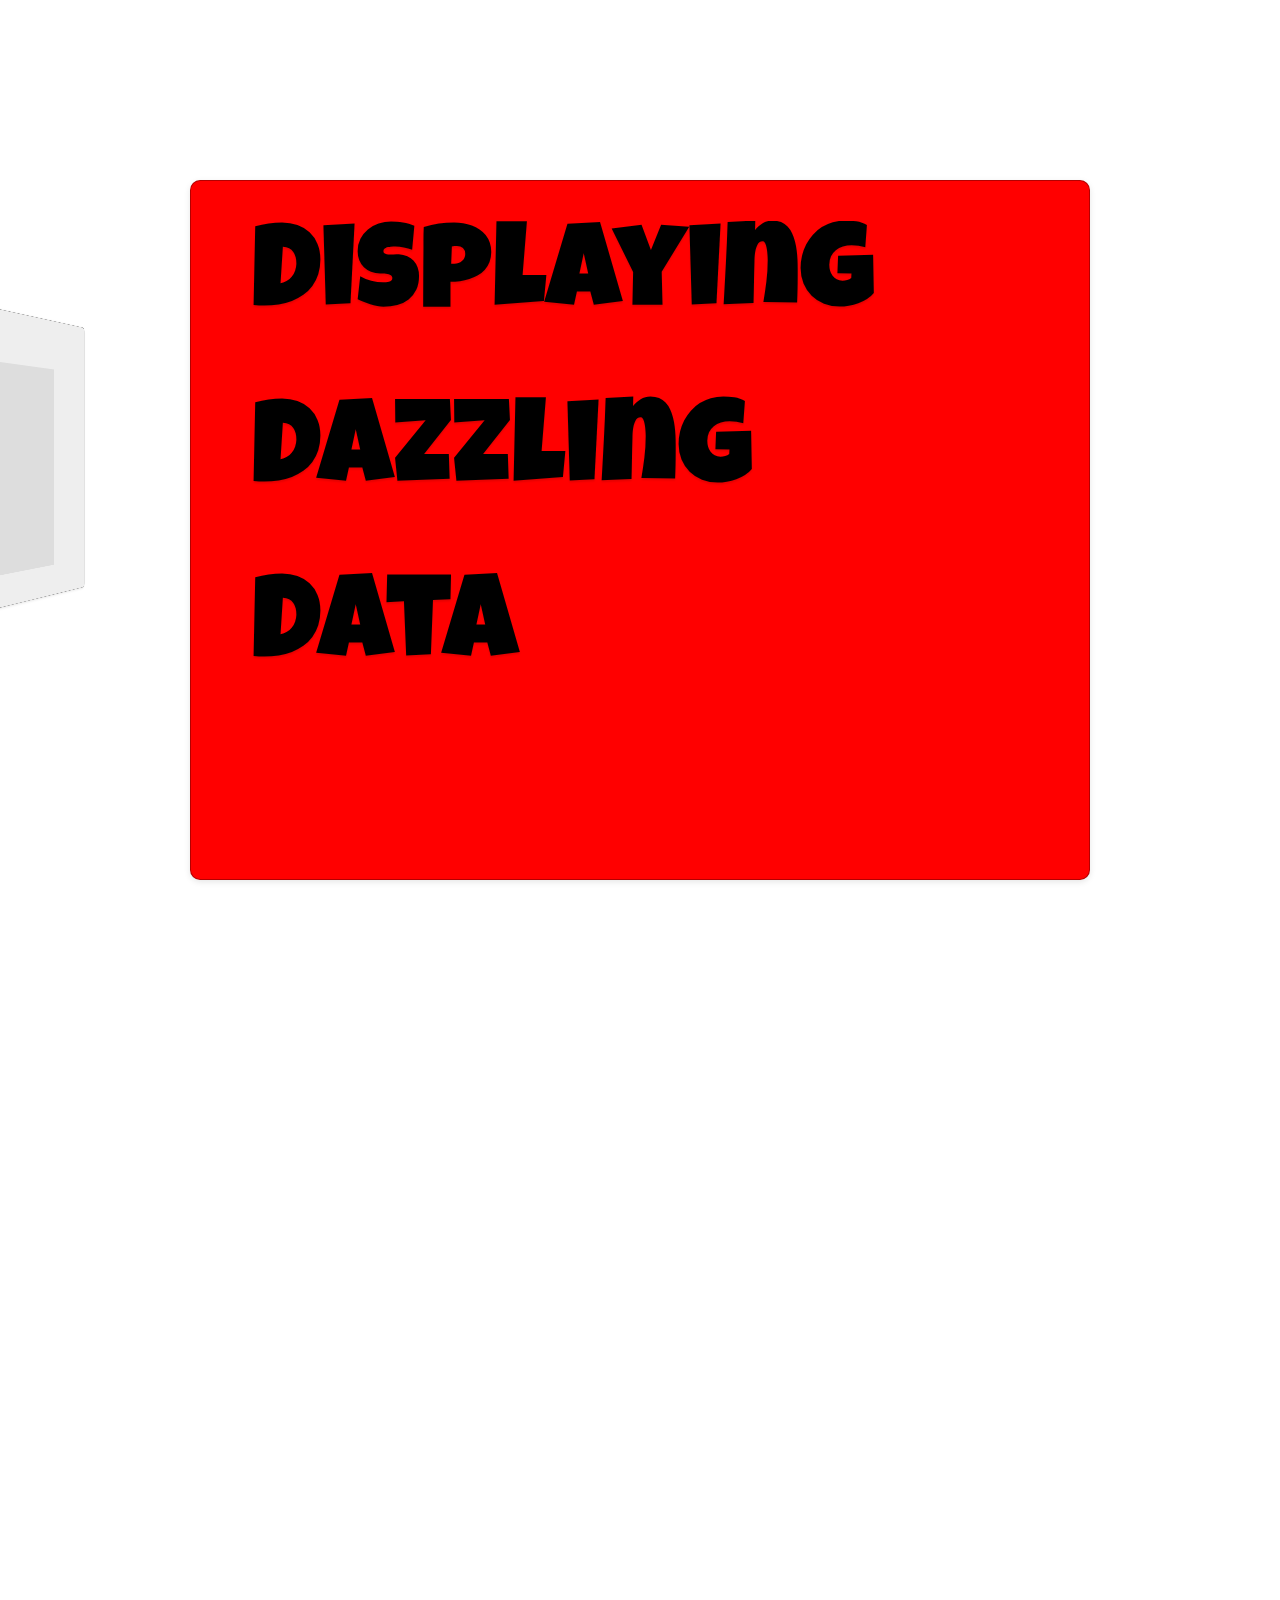
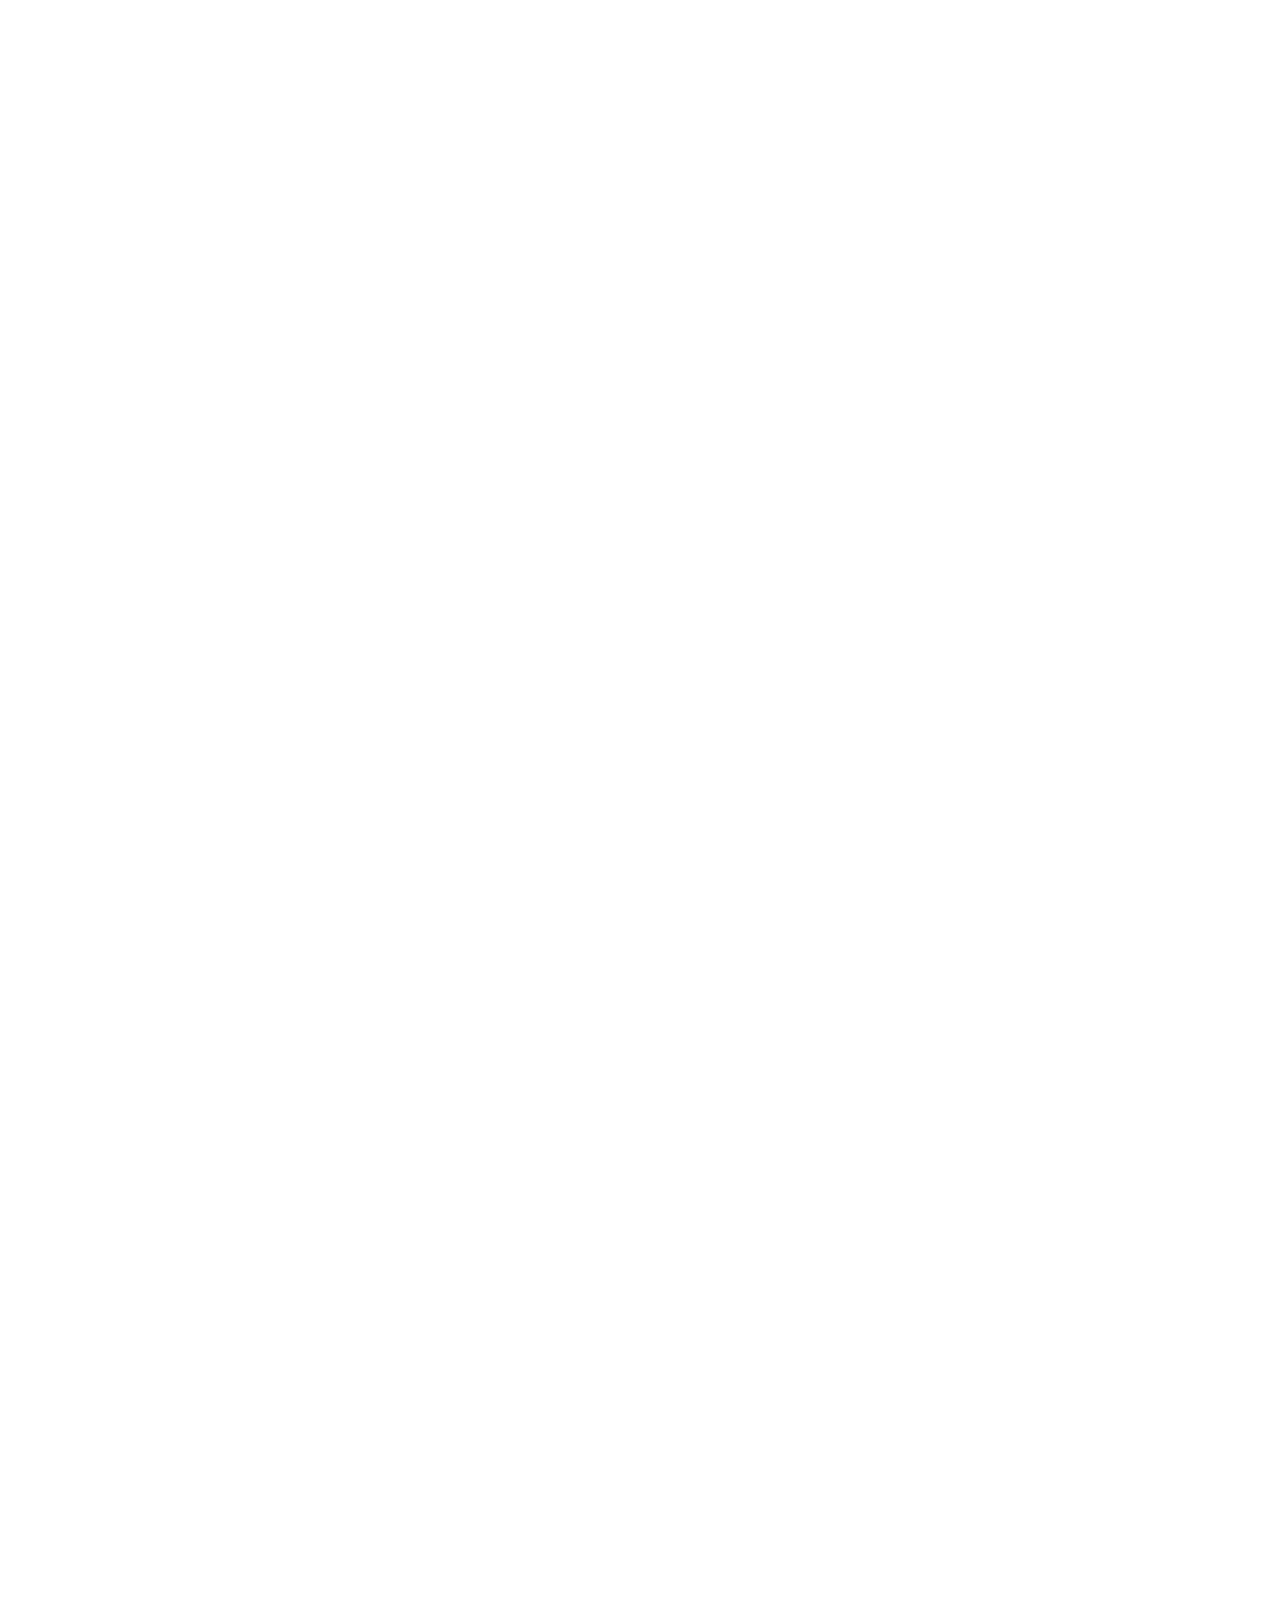
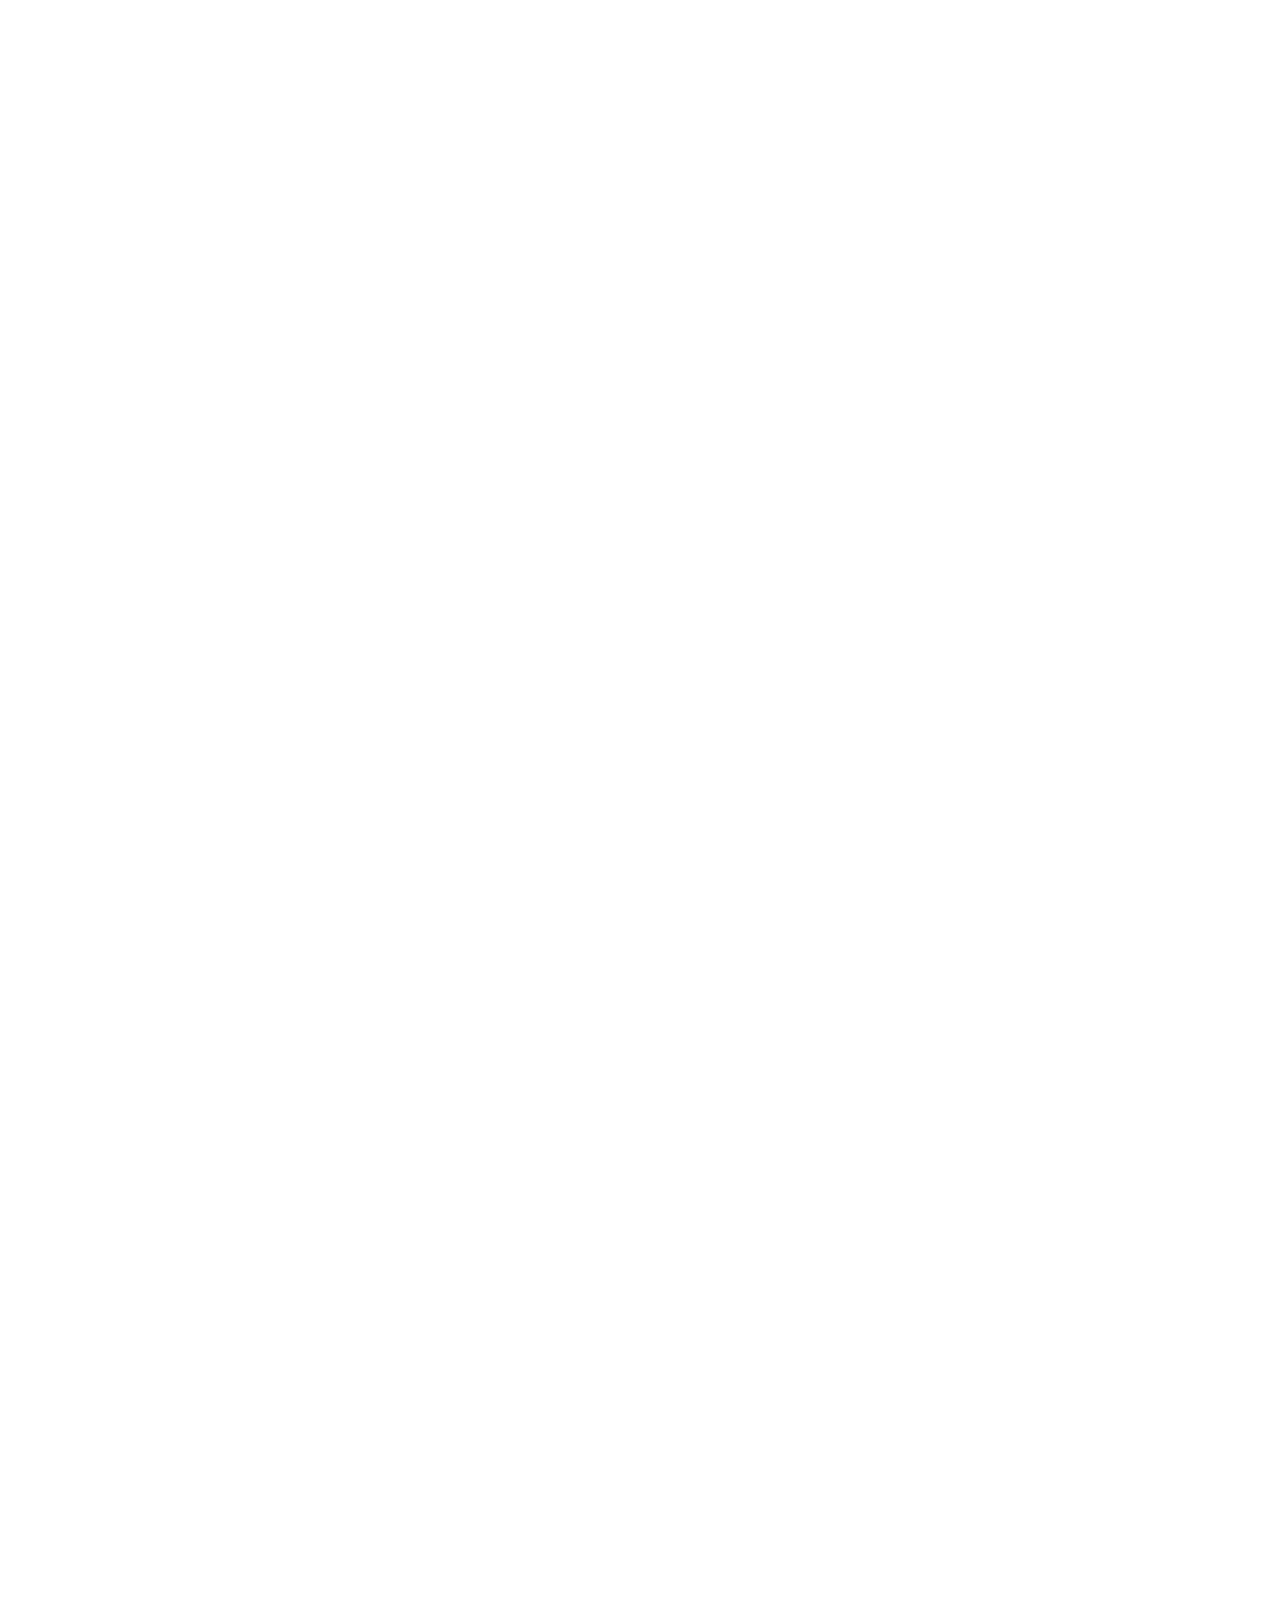
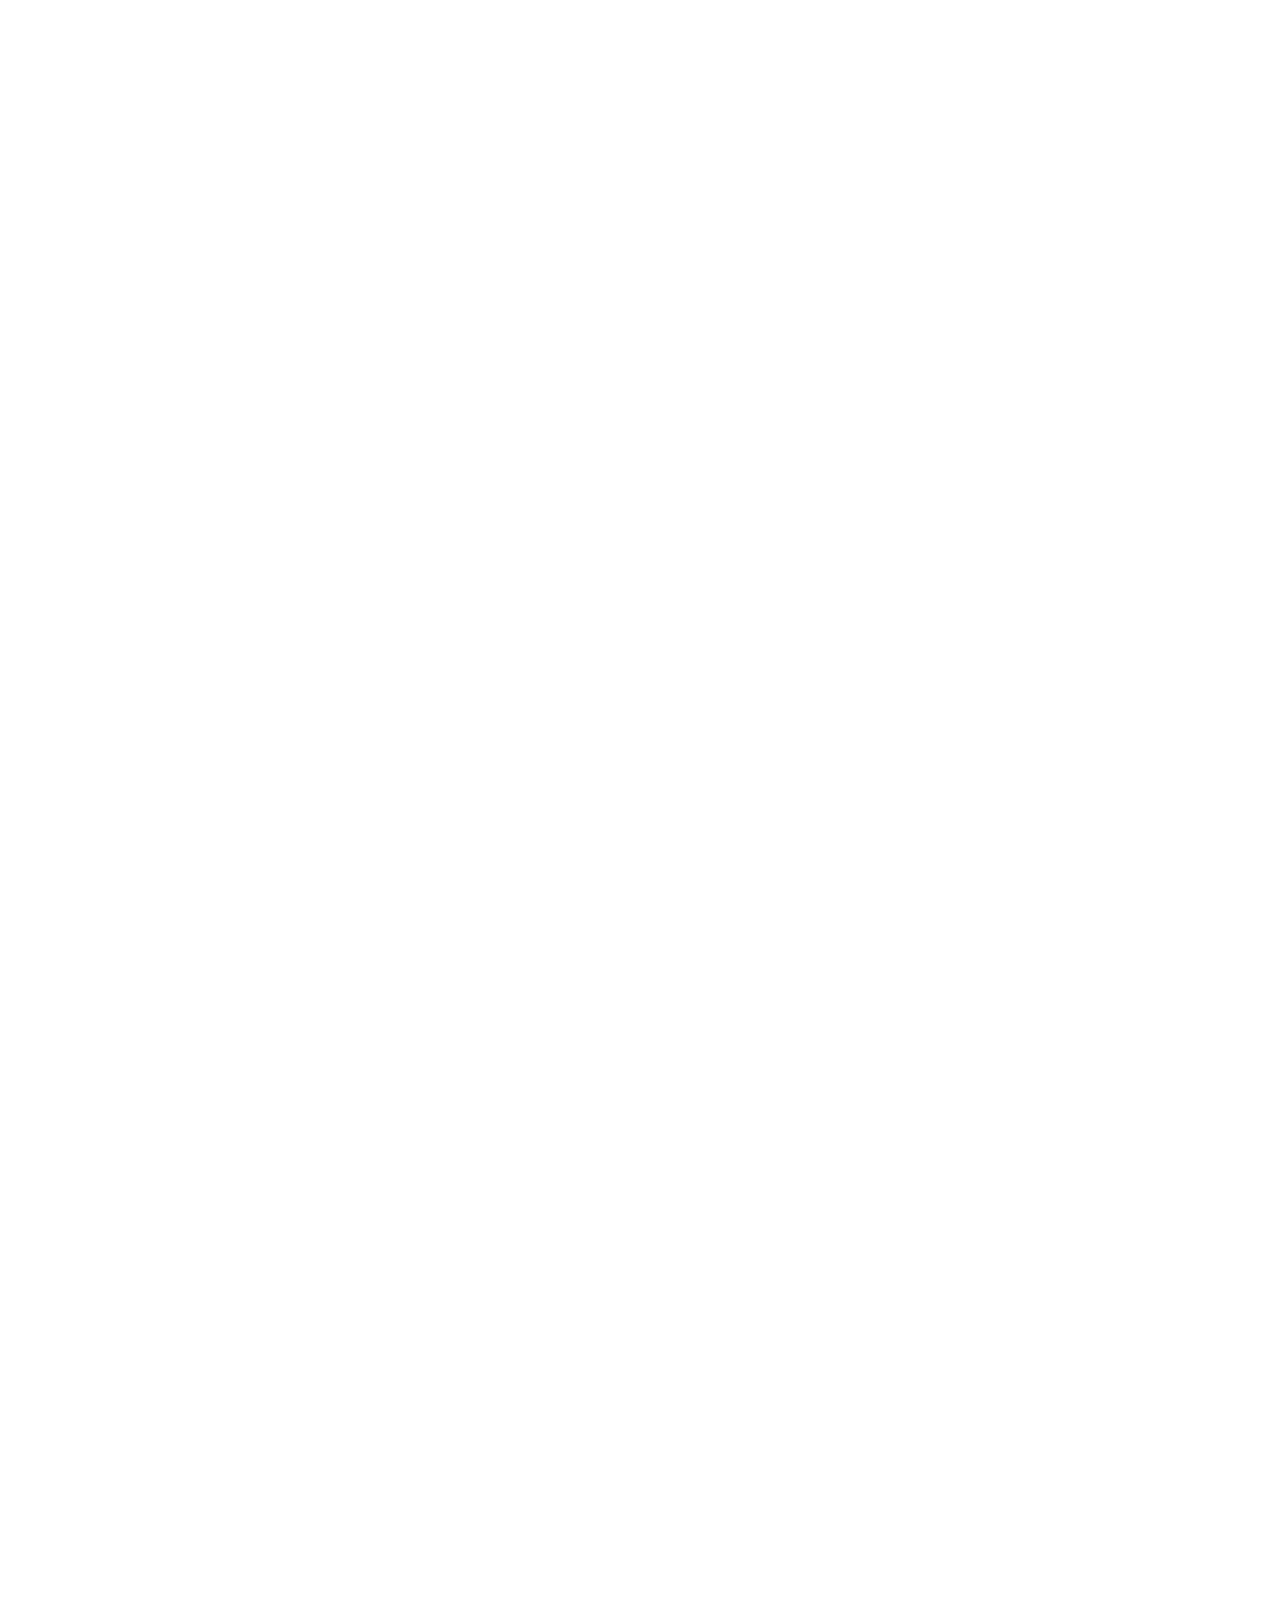
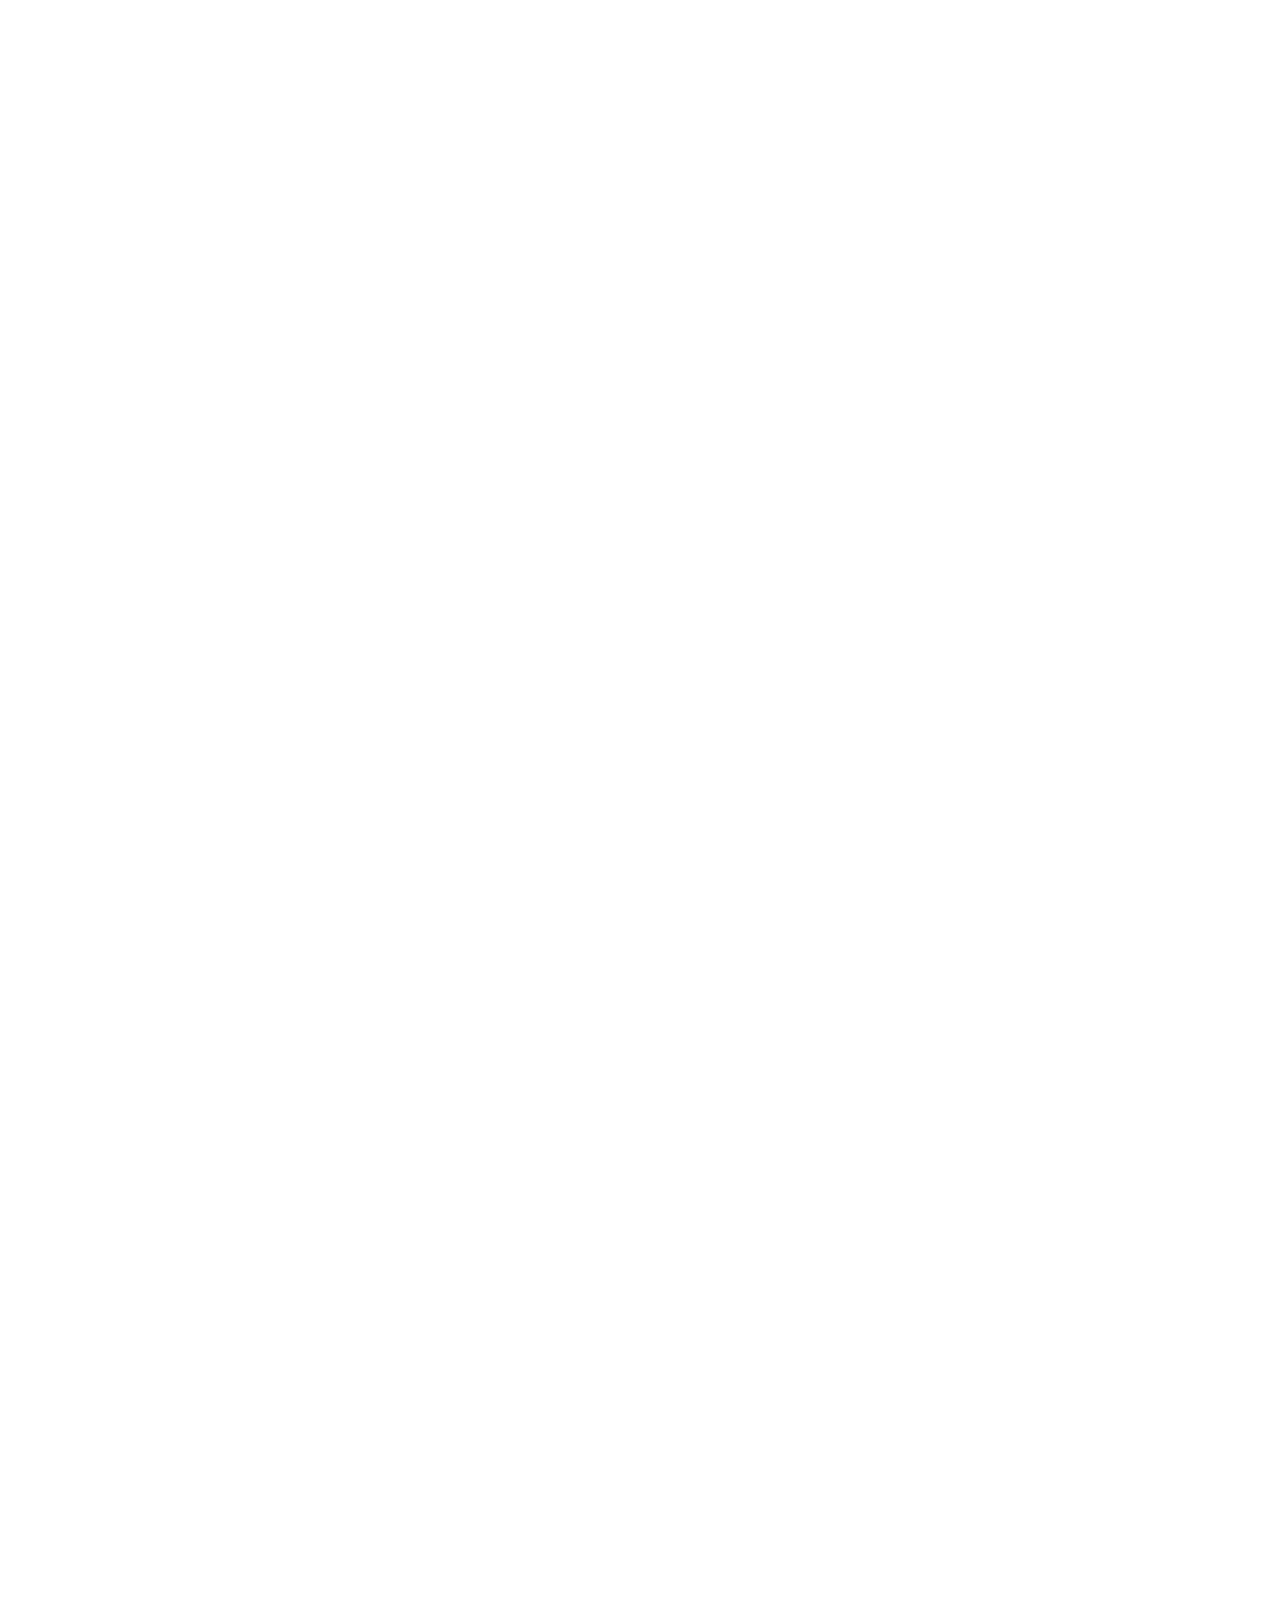
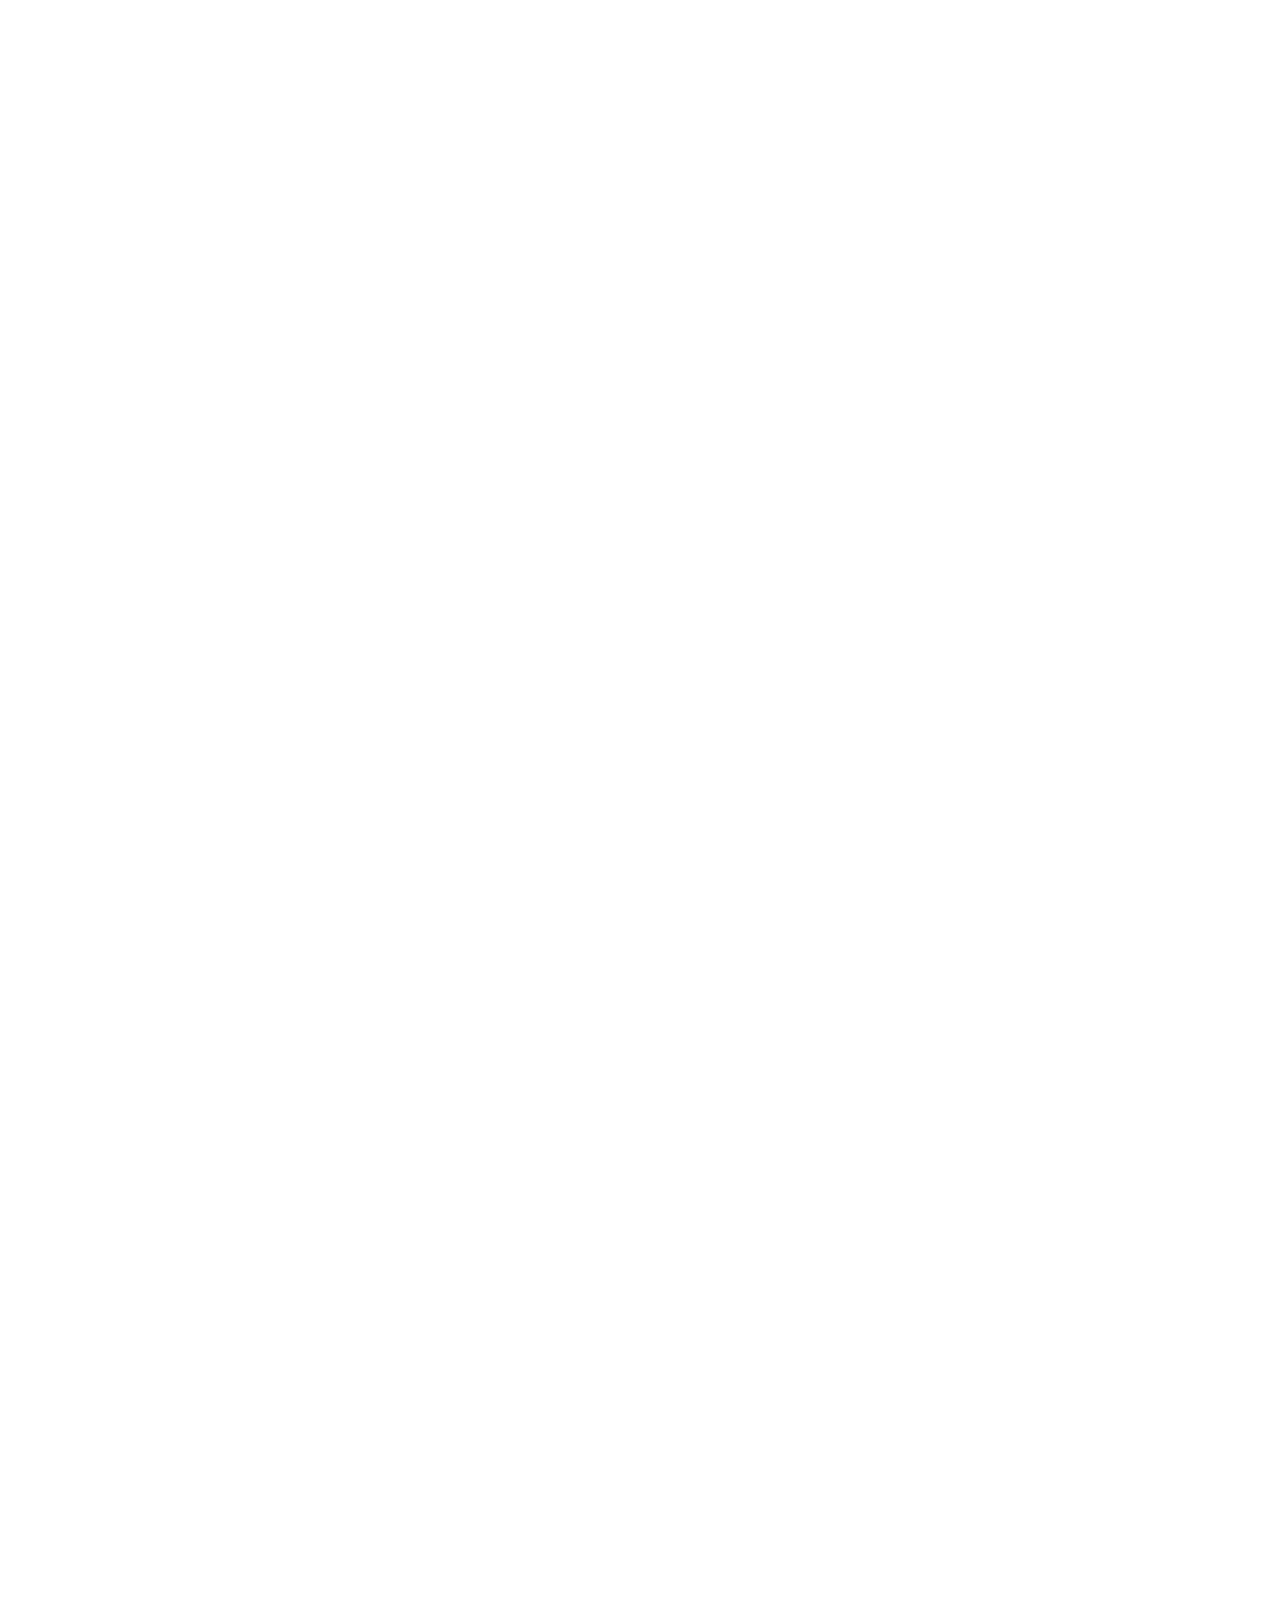
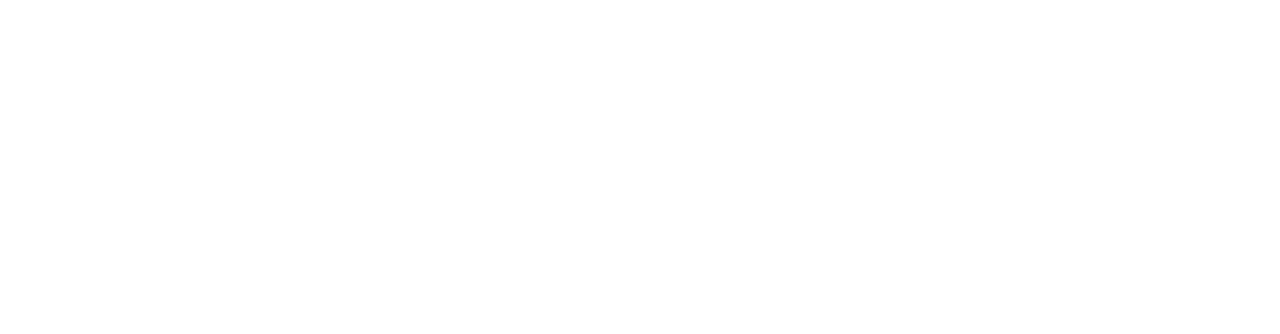
<file: index.html>
<!doctype html>

<html lang="en">
    <meta charset="utf-8" />
    <meta name="viewport" content="width=1024" />
    <meta name="apple-mobile-web-app-capable" content="yes" />
    <title>Displaying Dazzling Data</title>

    <meta name="description" content="An introduction to Data-driven documents.js" />
    <meta name="author" content="Alexander O'Connor" />

    <!-- font awesome -->
    <link href="//netdna.bootstrapcdn.com/font-awesome/4.0.0/css/font-awesome.css" rel="stylesheet">
    <!-- google fonts -->
    <link href='//fonts.googleapis.com/css?family=Kameron:700|Luckiest+Guy|Oxygen&subset=latin,latin-ext' rel='stylesheet' type='text/css' />
    <link rel="stylesheet" href="css/d3seminar.css" />

</head>
<body>
<div id="impress">

    <div id="titleSlide" class="step slide" data-x="0" data-y="0" data-scale="0.25">
        <div id="logo"></div>
    </div>
    <!-- d -->
    <div id="javascript" class="step slide letterD" data-x="-1500" data-y="-2000">
        <h1>Javascript -- the <em>super</em>-fast version.</h1>
        <ul id="js">
            <li>function(arg1, arg2){ }</li>
            <li>[1, 2, 3, 4]</li>
            <li>{"a":1, "b":2}</li>
            <li><span>a["x"]</span><span>a.b</span><span>a(b)</span><span>a.b(c)</span></li>
        </ul>
        <h2><a href="http://eloquentjavascript.net/">http://eloquentjavascript.net/</a></h2>
    </div>
    <div id="isandisnt" class="step slide letterD" data-x="-1500" data-y="-1000">
            <div id="what">
                <ul>
                    <li class="is">Visualisation</li>
                    <li class="is">Data</li>
                    <li class="is">Animation</li>
                    <li class="is">Interaction</li>
                    <li class="not">Reusable Charts, Graphs</li>
                </ul>
            </div>
            <div id="examples">
                <ul>
                    <li><a href="http://www.nytimes.com/interactive/2013/02/20/movies/among-the-oscar-contenders-a-host-of-connections.html">NY Times Oscar Connections</a></li>
                    <li><a href="http://visualizing.org/full-screen/56202">Meteors hitting the Earth</a></li>
                    <li><a href="https://github.com/mbostock/d3/wiki/Gallery">D3.js Gallery</a></li>
                    <li><a href="http://www.newyorker.com/sandbox/business/beer.html">Mapping the Rise of Craft Beer (New Yorker)</a></li>
                </ul>
            </div>
    </div>
    <div id="svg" class="step slide letterD" data-x="-1500" data-y="0">
        <div id="svgchart"></div>
    </div>
    <div id="svgCode" class="step slide code" data-x="-1500" data-y="0" data-z="-1000" data-rotate-y="90">
        <h3>Create the SVG element</h3>
        <pre class="prettyprint">
var svgslide = d3.select("#svg #chart").append("svg:svg")
            .attr("width", slideWidth-100)
            .attr("height", slideHeight-100)
            .attr("class", "chart")
            .attr("class", "borders");</pre> 
    </div>
  <div id="svgCode2" class="step slide code" data-x="-1500" data-y="0" data-z="-2000" data-rotate-y="90">

        <h3>Add a Text Element</h3>
        <pre class="prettyprint">
          svgslide.append("text")
            .attr("y", 325)
            .attr("x", 175)
            .attr("class", "logoText")
            .text("SVG");
        </pre>
    </div>
    <div id="shapes" class="step slide letterD" data-x="-1500" data-y="1000">
        <h3>Drawing things is simple</h3>
        <div id="shapechart"></div>
        <pre class="prettyprint">
shapeslide.append("circle")
  .attr("cx", "50%")
  .attr("cy", "50%")
  .attr("r", "100")
  .attr("fill", "#fff");
</pre>
    </div>
    <div id="selectors" class="step slide letterD" data-x="-1500" data-y="2000">
        <h3>Selectors</h3>
        <h3>Select a document element and assign it to a variable</h3>
        <pre>var slide =
d3.select("#svg #chart").append("svg:svg")</pre>
        <h3>Select things <em>that don't yet exist (!)</h3>
            <pre>var circles = slide.selectAll("circle")</pre>
            <h3><a href="https://github.com/mbostock/d3/wiki/Selections">https://github.com/mbostock/d3/wiki/Selections</a></h3>
    </div>
    <div id="datadriven" class="step slide letterD" data-x="-2500" data-y="2000">
        <h3><em>Data</em>-driven Documents</h3>
        <div id="countrychart"></div>

        <pre>var exampleData = [
    {"name":"Ireland","value":852}, {"name":"United Kingdom", "value":406},
    {"name":"France","value":182}, {"name":"Greece", "value":174},
    {"name":"Zimbabwe","value":103}];</pre>
        <a href="http://en.wikipedia.org/wiki/List_of_countries_by_external_debt">Source</a>
            </div>

    <div id="datacode" class="step slide code" data-x="-2500" data-y="2000" data-z="-1000" data-rotate-y="90">
        <pre>
var countryscale = d3.scale.linear()
  .domain([0, d3.max(exampleData, function(d){return d.value;})])
  .range([0, 1]);

countryslide.selectAll("circle")
  .data(exampleData)
  .enter()
  .append("circle")
  .attr("cx", function(d,i){return (i * 20 + 15) + "%";})
  .attr("cy", "50%")
  .attr("fill", "white")
  .attr("r", function(d,i){return countryscale(d.value) * 100;})</pre>
    </div>
    <div id="animation" class="step slide letterD" data-x="-3500" data-y="2000">
        <div id="position">
        <div id="animchartPos"></div>
        <div id="animcodePos">
<pre class="prettyprint">
animslidePos.select("rect")
  .transition()
  .duration(1000)
  .attr("x", "80%")
  .attr("y", "75%")
  .transition()
  .delay(1000)
  .attr("fill", "red");
</pre>
        </div>
    </div>
    <div id="addition">
       <div id="animchartAdd"></div>
       <div id="animcodeAdd">
<pre class="prettyprint">
animslideAdd.selectAll("text")
  .data(animslideAddData)
  .enter()
  .append("text")
  .attr("fill", "#00ff00")
  .attr("stroke", "#ddffdd")
  .attr("transform", "rotate(90)")
  .attr("font-size", "22px")
  .attr("x", "-20%")
  .attr("y", function(d,i){ return (-70 * i); })
  .text(function(d,i){console.log(d); return d;})
  .transition().duration(2000)
  .attr("x", "100%");
</pre>
        </div>
    </div>
    </div>
    <div class="step slide letterD" data-x="-4500" data-y="1000">
        <h3>Interaction</h3>
        <ol>
            <li>Mouse</li>
            <li>Touch</li>
            <li>Drag</li>
            <li>Zoom</li>
        </ol>
        <p><a href="https://github.com/mbostock/d3/wiki/API-Reference">API Reference</a></p>
        
    </div>
    <div id="json" class="step slide letterD" data-x="-4500" data-y="0">
        <h3>JSON &amp; other animals</h3>
        <div id="exampleJson">
<pre class="prettyprint">
{
  "@context": {
    "ical": "http://www.w3.org/2002/12/cal/ical#",
    "xsd": "http://www.w3.org/2001/XMLSchema#",
    "ical:dtstart": {
      "@type": "xsd:dateTime"
    }
  },
  "ical:summary": "Lady Gaga Concert",
  "ical:location": "New Orleans Arena, New Orleans, Louisiana, USA",
  "ical:dtstart": "2011-04-09T20:00Z"
}
</pre>
        </div>
    <div id="dateOutput"><p></p></div>
</div>
    <div id="outputJson" class="step slide code" data-x="-4500" data-y="0" data-rotate-y="90" data-z="-1000">
        <pre class="prettyprint">
d3.json('../gaga.json', function(error, json){
    if (error) return console.warn(error);
    var now = new Date(Date.now());
    var then = new Date(json["ical:dtstart"]);
    var days = Math.floor((now-then) / (1000 * 60 * 60 * 24));
    d3.select('#dateOutput')
                    .append('p').text(days+' days elapsed');
});
        </pre>
        <h2><a href="https://github.com/mbostock/d3/wiki/Requests#d3_xml">D3.csv, D3.xml and others also exist.</a></h2>
    </div>
    <div id="force" class="step slide letterD" data-x="-3500" data-y="-1000">
        <h3>Layouts and Physics</h3>
        <div id="forcechart"></div>
        <p>A huge amount of code for free, if you read the documentation <br />(<strong>beware Stackoverflow</strong>)</p>
    </div>
<div id="forceCode" class="step slide code" data-x="-3500" data-y="-1000" data-rotate-y="90" data-z="-1200">
    <pre class="prettyprint">
//Force-Directed Graph Setup
var forcecolor = d3.scale.category20();

var forceOne = d3.layout.force()
    .charge(-200)
    .linkDistance(100)
    .size([400, 400]);

var svgOne = d3.select("#forcechart").append("svg")
    .attr("class", "chart")
    .attr("width", "450px")
    .attr("height", "500px");

forceOne
    .nodes(graphOne.nodes)
    .links(graphOne.links)
    .start();

var linkOne = svgOne.selectAll(".link")
    .data(graphOne.links)
  .enter().append("line")
    .attr("class", "link")
    .style("stroke-width", function(d) { return Math.sqrt(d.value); });

var nodeOne = svgOne.selectAll(".node")
    .data(graphOne.nodes)
  .enter().append("circle")
    .attr("class", "node")
    .attr("r", 5)
    .style("fill", function(d) { return forcecolor(d.group); })
    .call(forceOne.drag);

nodeOne.append("title")
    .text(function(d) { return d.name; });


forceOne.on("tick", function() {
  linkOne.attr("x1", function(d) { return d.source.x; })
      .attr("y1", function(d) { return d.source.y; })
      .attr("x2", function(d) { return d.target.x; })
      .attr("y2", function(d) { return d.target.y; });

  nodeOne.attr("cx", function(d) { return d.x; })
      .attr("cy", function(d) { return d.y; });
});

    </pre>
</div>

<div id="forceData" class="step slide code" data-x="-3500" data-y="-1000" data-rotate-y="90" data-z="-2400">
    <pre class="prettyprint">
graphOne = {
   "nodes": [
       {"name":"A",  "group": 1},
       {"name":"B",  "group": 1},
       {"name":"C",  "group": 2},
       {"name":"D",  "group": 3},
       {"name":"E",  "group": 3}
   ],
   "links": [
       {"source":0, "target":1, "value":1},
       {"source":0, "target":2, "value":5},
       {"source":1, "target":2, "value":5},
       {"source":3, "target":4, "value":1},
       {"source":3, "target":2, "value":5},
       {"source":4, "target":2, "value":5},
   ]

};
    </pre>
</div>

    <div class="step slide letterD" data-x="-2500" data-y="-1000">
                <h3>Higher-level Libraries based on D3</h3>
                <ul>
                    <li><a href="http://square.github.io/crossfilter/">Crossfilter</a>: High-performance charts for analytics</li>
                    <li><a href="http://nvd3.org/">nv3d.js</a>: reusable d3.js charts</li>
                    <li><a href="http://code.shutterstock.com/rickshaw/">Rickshaw</a>: Interactive Time Series</li>
                </ul>
                    <h3><a href="https://github.com/mbostock/d3/wiki/Tutorials">Official list of tutorials</a></h3>
            </div>
    <!-- 3 -->
    <div id="appOverview" class="step slide number" data-x="1500" data-y="-2000">
        <h3>Example App: SPARQL Result Viewer</h3>
        <ol>
            <li>Requesting the Data</li>
            <li>Displaying the text triples</li>
            <li>Drawing a graph</li>
            <li>Animating it</li>
            <li>Future Work</li>
        </ol>
            
    </div>
    <div id="appRequest" class="step slide number" data-x="2500" data-y="-2000">
        <pre class="prettyprint">
SELECT ?game, ?title
WHERE {
    ?game &lt;http://purl.org/dc/terms/subject&gt; 
&lt;http://dbpedia.org/resource/Category:First-person_shooters&gt; .
    ?game foaf:name ?title .
}
ORDER by ?title
LIMIT 5</pre>
    </div>
    <div id="appRequestCode" class="step slide code" data-x="2500" data-y="-2000" data-z="-1000" data-rotate-y="90">
        <pre class="prettyprint">
d3.json(dbpediagame, function(error, json){
    console.log(json);      
});
        </pre>
    </div>
    <div id="bindresults" class="step slide number" data-x="3500" data-y="-1000">
        <table id="bindresultstable" border="1"></table>
    </div>
    <div id="bindresultscode" class="step slide code" data-x="3500" data-y="-1000" data-rotate-y="90" data-z="-1000">
        <pre class="prettyprint">
 var rows = d3.select('#bindresults')
.selectAll("tr")
.data(json['results']['bindings'])
.enter()
.append("tr");

var cells = rows.selectAll('td')
.data(function(d){return d3.values(d)})
.enter().append("td")
.text(function(d) {return d['value']});</pre>
    </div>
    <div id="graphresults" class="step slide number" data-x="2500" data-y="0">
    </div>
    <div id="animateresults" class="step slide number" data-x="3500" data-y="1000">
        <pre class="prettyprint">
#graphresults circle:hover{
  stroke: #000;
  stroke-width: 3px;

}</pre>
        <p>Part of the attraction of SVG &amp; D3 is that it's not a black box like flash or canvas.</p>
    </div>
    <div id="futurework" class="step slide number" data-x="2500" data-y="2000">
        <ul>
            <li><a href="http://nylen.tv/d3-process-map/graph.php?dataset=les-mis">Interactive Force Layouts</a></li>
            <li><a href="http://projects.delimited.io/experiments/d3-threejs/">Three.js + D3 = 6D?</a></li>
            <li><a href="http://bl.ocks.org/mbostock/3828981">Smooth Interpolations in zooms</a></li>
            <li><a href="http://bl.ocks.org/milroc/5519819">Better reusability and using angular</a></li>
            <li><a href="http://nbviewer.ipython.org/gist/z-m-k/4484816/ipyD3sample.ipynb">integrating ipython</a></li>
        </ul>    
    
    </div>
    <div class="step slide number" data-x="1500" data-y="2000">
        <h1>Summary</h1>
        <ul>
            <li>D3 Provides lots of stuff for free</li>
            <li>... and Just enough Rope to hang yourself</li>
            <li>The best option is to try and keep to the style which it imposes:
            <ul>
                <li>Use Selects</li>
                <li>Evaluate lazily</li>
                <li>Use the libraries for things like interpolation, colours</li>
            </ul></li>
            </ul></div>

    <!-- overview -->
    <div id="overview" class="step slide" data-x="0" data-y="0" data-scale="10"></div>
</div>
<div class="hint">
    <p>Use a spacebar or arrow keys to navigate</p>
</div>
<script>
if ("ontouchstart" in document.documentElement) {
    document.querySelector(".hint").innerHTML = "<p>Tap on the left or right to navigate</p>";
}
</script>

<script src="js/impress.js"></script>
<script src="http://d3js.org/d3.v3.min.js" charset="utf-8"></script>

<script type="text/javascript"> if (typeof(d3) == 'undefined') { alert('d3 didn\'t load'); document.write("<script src=\"js/d3.min.js\"><\/script>");}</script>


<script src="https://google-code-prettify.googlecode.com/svn/loader/run_prettify.js?lang=js"></script>
<script src="js/d3seminar.js"></script>
<script>impress().init();</script>
</body>
</html>
</file>
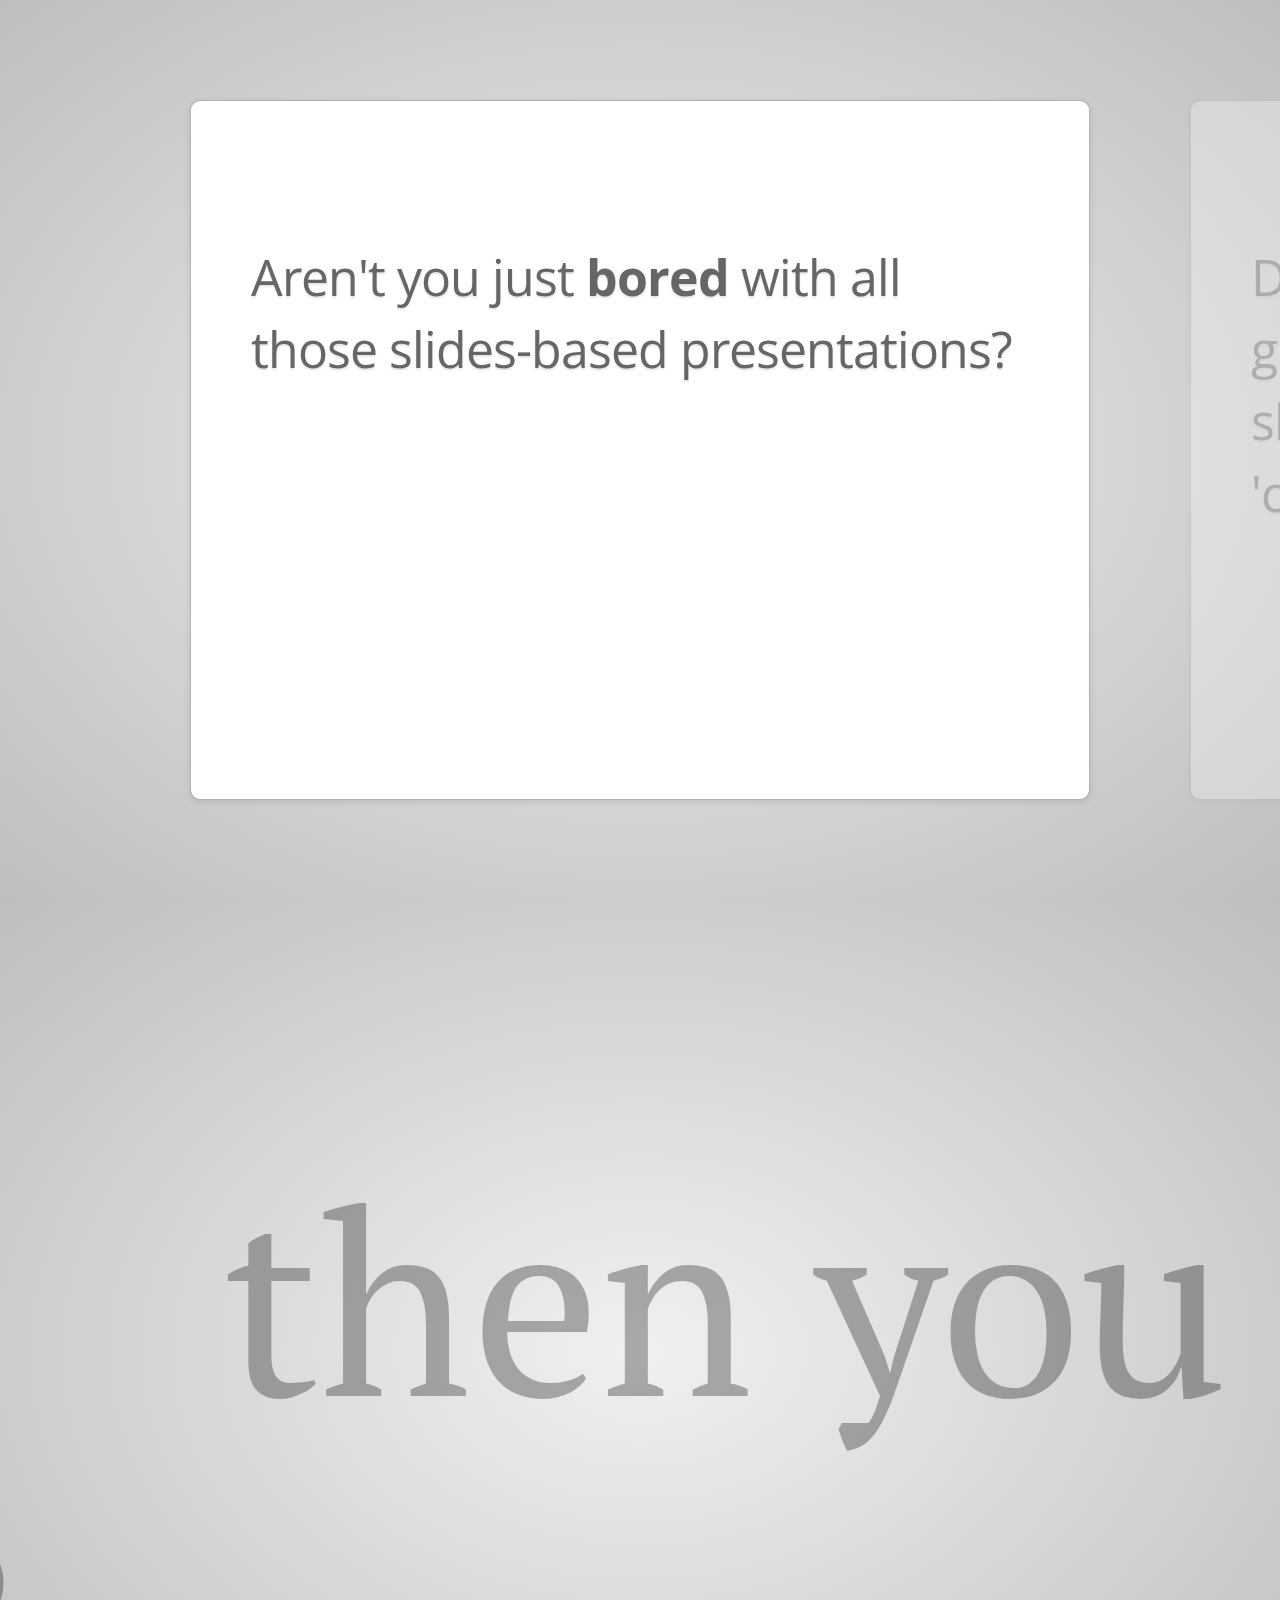
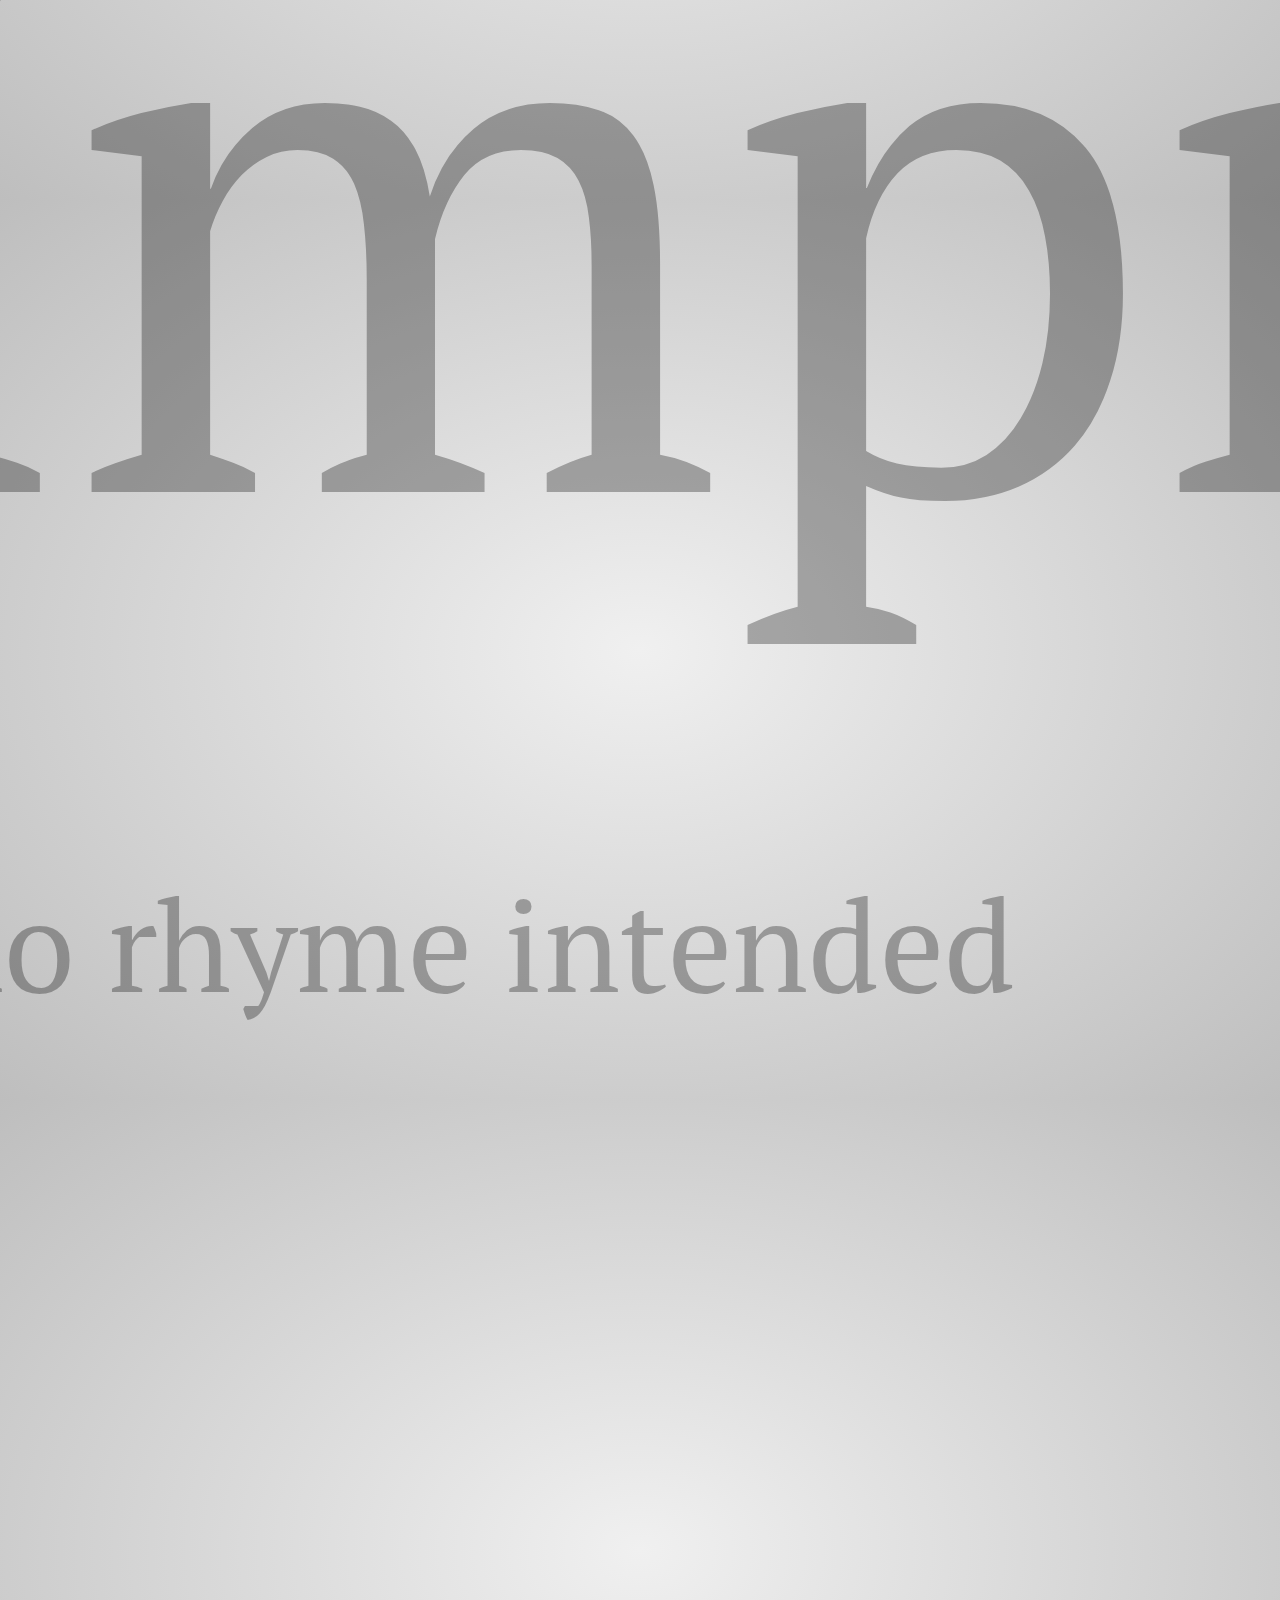
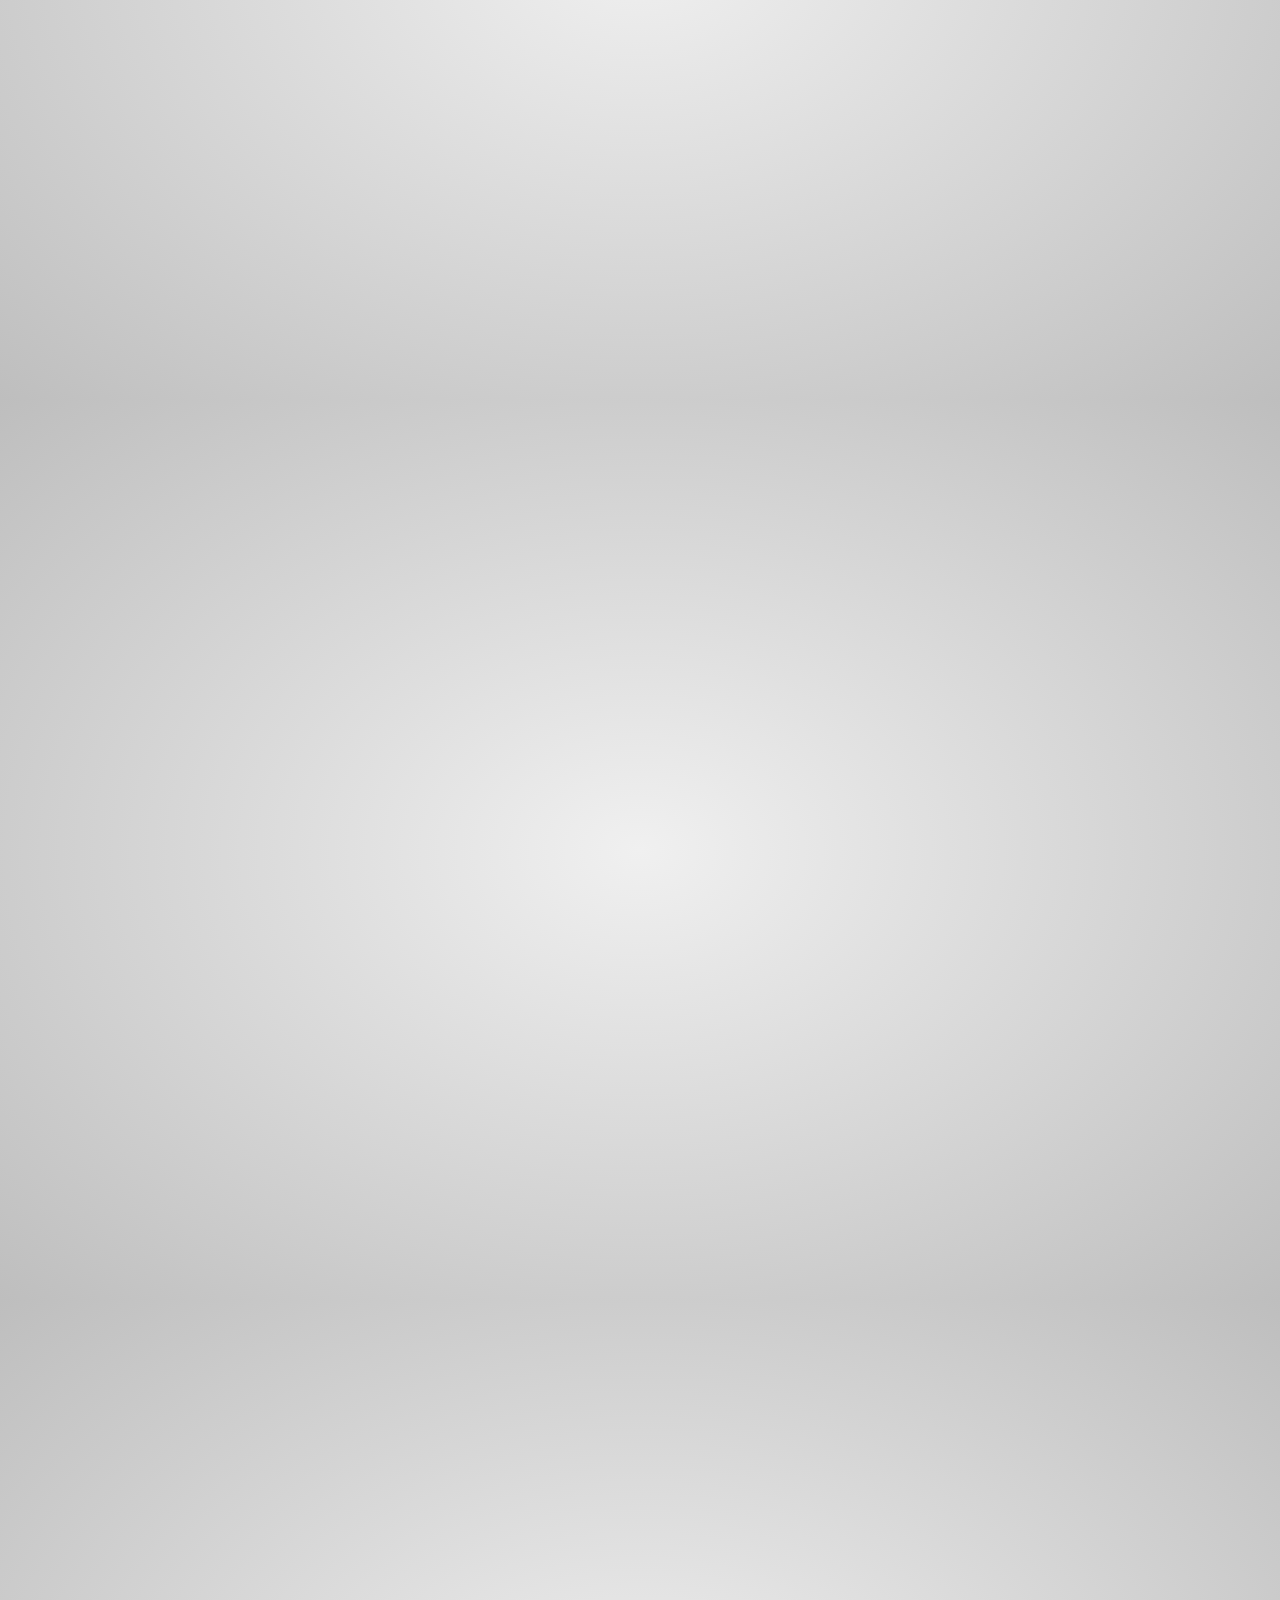
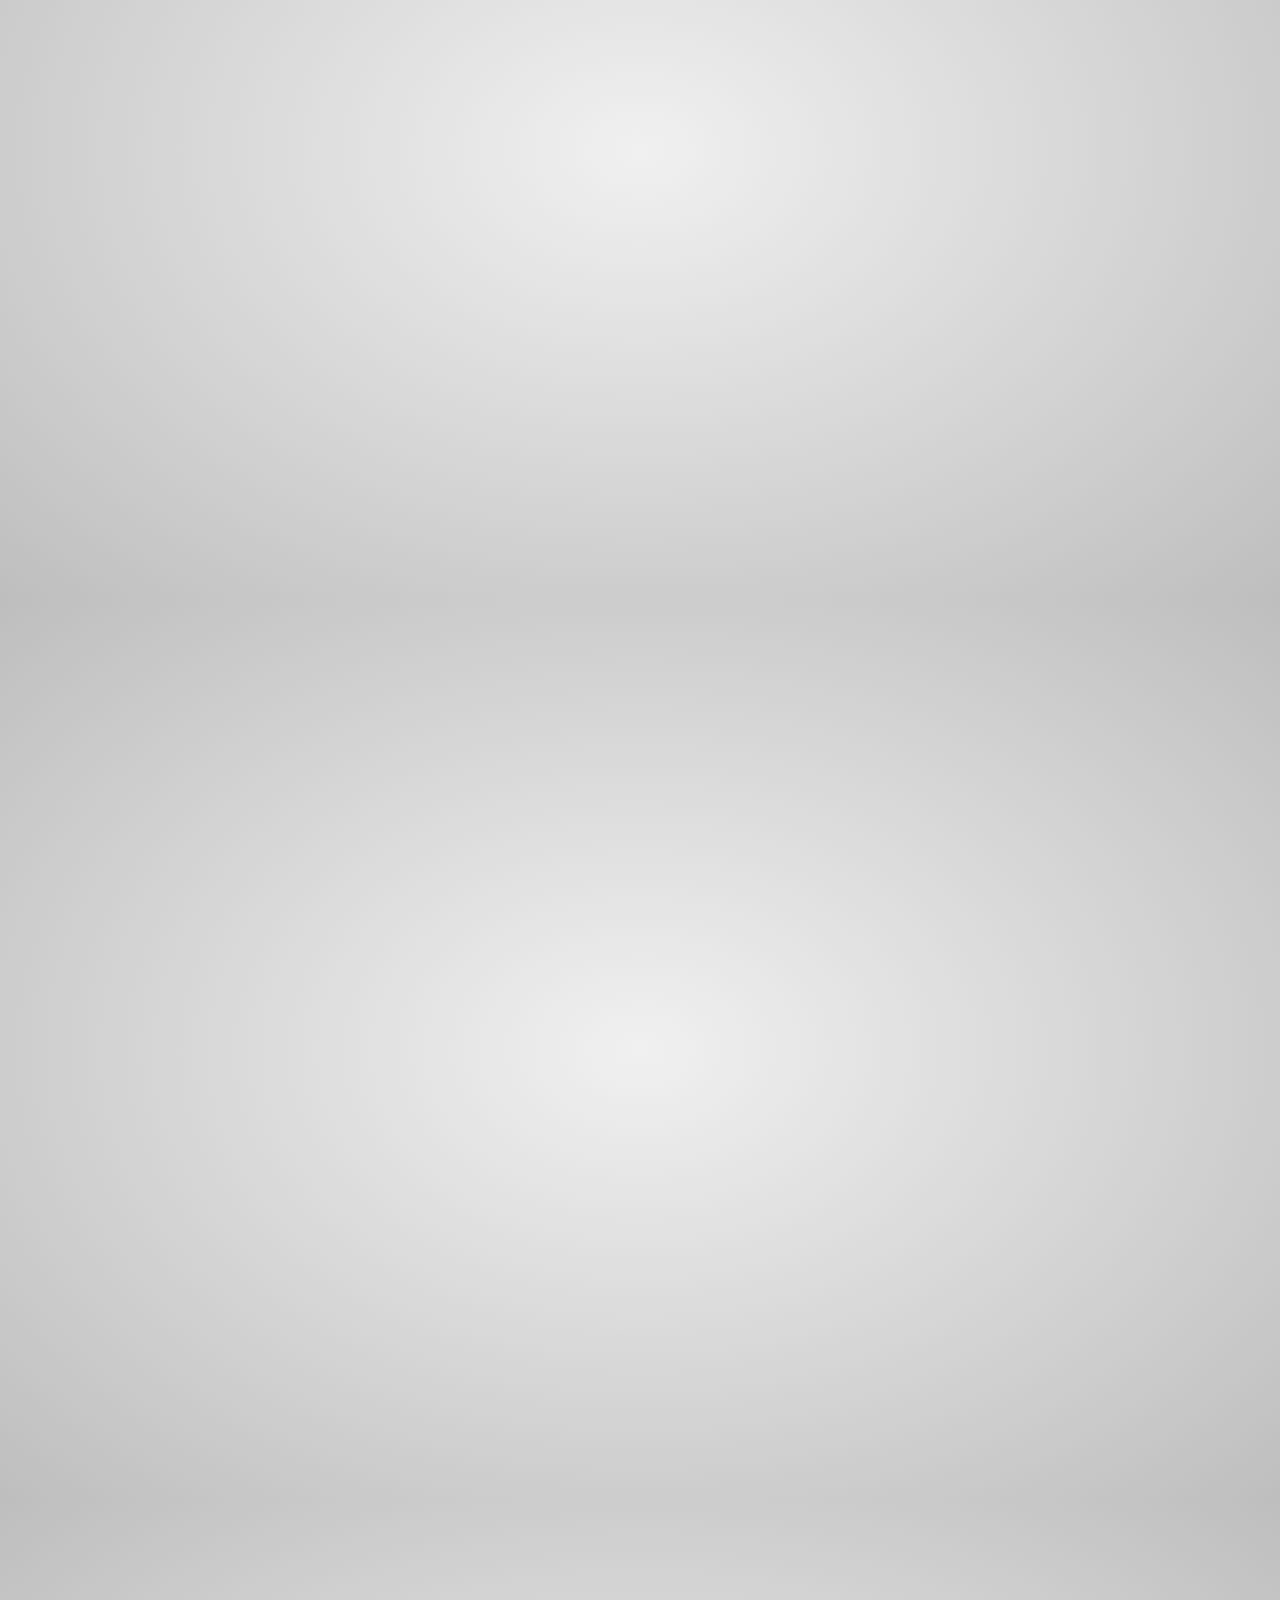
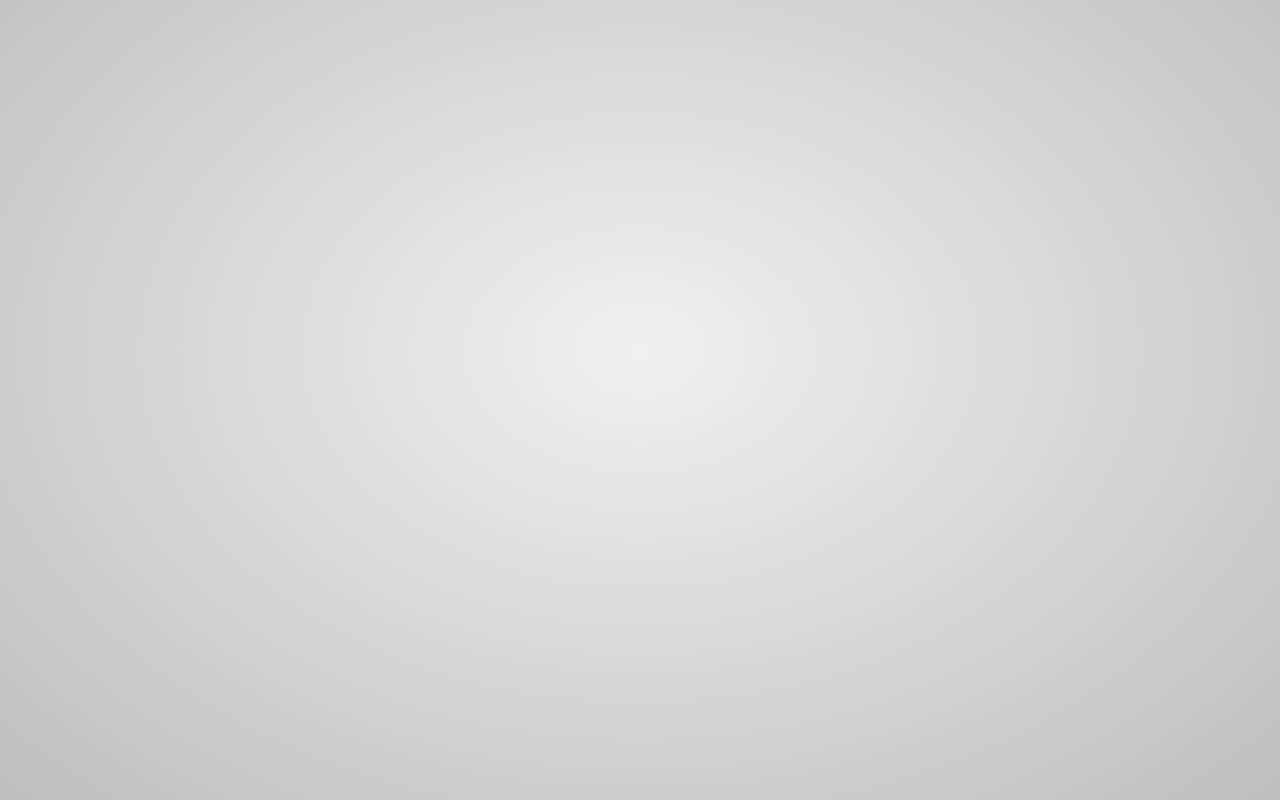
<file: impress_index.html>
<!doctype html>

<!--

    Welcome to the light side of the source, young padawan.

    One step closer to learn something interesting you are...

                               ____                  
                            _.' :  `._               
                        .-.'`.  ;   .'`.-.           
               __      / : ___\ ;  /___ ; \      __  
             ,'_ ""=-.:__;".-.";: :".-.":__;.-="" _`,
             :' `.t""=-.. '<@.`;_  ',@:` ..-=""j.' `;
                  `:-.._J '-.-'L__ `-.-' L_..-;'     
                    "-.__ ;  .-"  "-.  : __.-"       
                        L ' /.======.\ ' J           
                         "-.   "__"   .-"            
                        __.l"-:_JL_;-";.__           
                     .-j/'.;  ;""""  / .'\"-.        
                   .' /:`. "-.:     .-" .';  `.      
                .-"  / ;  "-. "-..-" .-"  :    "-.   
             .+"-.  : :      "-.__.-"      ;-._   \  
             ; \  `.; ;                    : : "+. ; 
             :  ;   ; ;                    : ;  : \: 
             ;  :   ; :                    ;:   ;  : 
            : \  ;  :  ;                  : ;  /  :: 
            ;  ; :   ; :                  ;   :   ;: 
            :  :  ;  :  ;                : :  ;  : ; 
            ;\    :   ; :                ; ;     ; ; 
            : `."-;   :  ;              :  ;    /  ; 
             ;    -:   ; :              ;  : .-"   : 
             :\     \  :  ;            : \.-"      : 
              ;`.    \  ; :            ;.'_..-=  / ; 
              :  "-.  "-:  ;          :/."      .'  :
               \         \ :          ;/  __        :
                \       .-`.\        /t-""  ":-+.   :
                 `.  .-"    `l    __/ /`. :  ; ; \  ;
                   \   .-" .-"-.-"  .' .'j \  /   ;/ 
                    \ / .-"   /.     .'.' ;_:'    ;  
                     :-""-.`./-.'     /    `.___.'   
                           \ `t  ._  /               
                            "-.t-._:'                

-->

<!--
    
    So you'd like to know how to use impress.js?
    
    You've made the first, very important step - you're reading the source code.
    And that's how impress.js presentations are built - with HTML and CSS code.
    
    Believe me, you need quite decent HTML and CSS skills to be able to use impress.js effectively.
    And what is even more important, you need to be a designer, too, because there are no default
    styles for impress.js presentations, there is no default or automatic layout for them.
    
    You need to design and build it by hand.
    
    So...
    
    Would you still like to know how to use impress.js?
    
-->

<html lang="en">
<head>
    <meta charset="utf-8" />
    <meta name="viewport" content="width=1024" />
    <meta name="apple-mobile-web-app-capable" content="yes" />
    <title>impress.js | presentation tool based on the power of CSS3 transforms and transitions in modern browsers | by Bartek Szopka @bartaz</title>
    
    <meta name="description" content="impress.js is a presentation tool based on the power of CSS3 transforms and transitions in modern browsers and inspired by the idea behind prezi.com." />
    <meta name="author" content="Bartek Szopka" />

    <link href="http://fonts.googleapis.com/css?family=Open+Sans:regular,semibold,italic,italicsemibold|PT+Sans:400,700,400italic,700italic|PT+Serif:400,700,400italic,700italic" rel="stylesheet" />

    <!--
        
        Impress.js doesn't depend on any external stylesheet. Script adds all styles it needs for
        presentation to work.
        
        This style below contains styles only for demo presentation. Browse it to see how impress.js
        classes are used to style presentation steps, or how to apply fallback styles, but I don't want
        you to use them directly in your presentation.
        
        Be creative, build your own. We don't really want all impress.js presentations to look the same,
        do we?
        
        When creating your own presentation get rid of this file. Start from scratch, it's fun!
        
    -->
    <link href="css/impress-demo.css" rel="stylesheet" />
    
    <link rel="shortcut icon" href="favicon.png" />
    <link rel="apple-touch-icon" href="apple-touch-icon.png" />
</head>

<!--
    
    Body element is used by impress.js to set some useful class names, that will allow you to detect
    the support and state of the presentation in CSS or other scripts.
    
    First very useful class name is `impress-not-supported`. This class means, that browser doesn't
    support features required by impress.js, so you should apply some fallback styles in your CSS.
    It's not necessary to add it manually on this element. If the script detects that browser is not
    good enough it will add this class, but keeping it in HTML means that users without JavaScript
    will also get fallback styles.
    
    When impress.js script detects that browser supports all required features, this class name will
    be removed.
    
    The class name on body element also depends on currently active presentation step. More details about
    it can be found later, when `hint` element is being described.
    
-->
<body class="impress-not-supported">

<!--
    For example this fallback message is only visible when there is `impress-not-supported` class on body.
-->
<div class="fallback-message">
    <p>Your browser <b>doesn't support the features required</b> by impress.js, so you are presented with a simplified version of this presentation.</p>
    <p>For the best experience please use the latest <b>Chrome</b>, <b>Safari</b> or <b>Firefox</b> browser.</p>
</div>

<!--
    
    Now that's the core element used by impress.js.
    
    That's the wrapper for your presentation steps. In this element all the impress.js magic happens.
    It doesn't have to be a `<div>`. Only `id` is important here as that's how the script find it.
    
    You probably won't need it now, but there are some configuration options that can be set on this element.
    
    To change the duration of the transition between slides use `data-transition-duration="2000"` giving it
    a number of ms. It defaults to 1000 (1s).
    
    You can also control the perspective with `data-perspective="500"` giving it a number of pixels.
    It defaults to 1000. You can set it to 0 if you don't want any 3D effects.
    If you are willing to change this value make sure you understand how CSS perspective works:
    https://developer.mozilla.org/en/CSS/perspective
    
    But as I said, you won't need it for now, so don't worry - there are some simple but interesing things
    right around the corner of this tag ;)
    
-->
<div id="impress">

    <!--
        
        Here is where interesting thing start to happen.
        
        Each step of the presentation should be an element inside the `#impress` with a class name
        of `step`. These step elements are positioned, rotated and scaled by impress.js, and
        the 'camera' shows them on each step of the presentation.
        
        Positioning information is passed through data attributes.
        
        In the example below we only specify x and y position of the step element with `data-x="-1000"`
        and `data-y="-1500` attributes. This means that **the center** of the element (yes, the center)
        will be positioned in point x = -1000px and y = -1500px of the presentation 'canvas'.
        
        It will not be rotated or scaled.
        
    -->
    <div id="bored" class="step slide" data-x="-1000" data-y="-1500">
        <q>Aren't you just <b>bored</b> with all those slides-based presentations?</q>
    </div>

    <!--
        
        The `id` attribute of the step element is used to identify it in the URL, but it's optional.
        If it is not defined, it will get a default value of `step-N` where N is a number of slide.
        
        So in the example below it'll be `step-2`.
        
        The hash part of the url when this step is active will be `#/step-2`.
        
        You can also use `#step-2` in a link, to point directly to this particular step.
        
        Please note, that while `#/step-2` (with slash) would also work in a link it's not recommended.
        Using classic `id`-based links like `#step-2` makes these links usable also in fallback mode.
        
    -->
    <div class="step slide" data-x="0" data-y="-1500">
        <q>Don't you think that presentations given <strong>in modern browsers</strong> shouldn't <strong>copy the limits</strong> of 'classic' slide decks?</q>
    </div>

    <div class="step slide" data-x="1000" data-y="-1500">
        <q>Would you like to <strong>impress your audience</strong> with <strong>stunning visualization</strong> of your talk?</q>
    </div>

    <!--
        
        This is an example of step element being scaled.
        
        Again, we use a `data-` attribute, this time it's `data-scale="4"`, so it means that this
        element will be 4 times larger than the others.
        From presentation and transitions point of view it means, that it will have to be scaled
        down (4 times) to make it back to its correct size.
        
    -->
    <div id="title" class="step" data-x="0" data-y="0" data-scale="4">
        <span class="try">then you should try</span>
        <h1>impress.js<sup>*</sup></h1>
        <span class="footnote"><sup>*</sup> no rhyme intended</span>
    </div>

    <!--
        
        This element introduces rotation.
        
        Notation shouldn't be a surprise. We use `data-rotate="90"` attribute, meaning that this
        element should be rotated by 90 degrees clockwise.
        
    -->
    <div id="its" class="step" data-x="850" data-y="3000" data-rotate="90" data-scale="5">
        <p>It's a <strong>presentation tool</strong> <br/>
        inspired by the idea behind <a href="http://prezi.com">prezi.com</a> <br/>
        and based on the <strong>power of CSS3 transforms and transitions</strong> in modern browsers.</p>
    </div>

    <div id="big" class="step" data-x="3500" data-y="2100" data-rotate="180" data-scale="6">
        <p>visualize your <b>big</b> <span class="thoughts">thoughts</span></p>
    </div>

    <!--
        
        And now it gets really exciting! We move into third dimension!
        
        Along with `data-x` and `data-y`, you can define the position on third (Z) axis, with
        `data-z`. In the example below we use `data-z="-3000"` meaning that element should be
        positioned far away from us (by 3000px).
        
    -->
    <div id="tiny" class="step" data-x="2825" data-y="2325" data-z="-3000" data-rotate="300" data-scale="1">
        <p>and <b>tiny</b> ideas</p>
    </div>

    <!--
        
        This step here doesn't introduce anything new when it comes to data attributes, but you
        should notice in the demo that some words of this text are being animated.
        It's a very basic CSS transition that is applied to the elements when this step element is
        reached.
        
        At the very beginning of the presentation all step elements are given the class of `future`.
        It means that they haven't been visited yet.
        
        When the presentation moves to given step `future` is changed to `present` class name.
        That's how animation on this step works - text moves when the step has `present` class.
        
        Finally when the step is left the `present` class is removed from the element and `past`
        class is added.
        
        So basically every step element has one of three classes: `future`, `present` and `past`.
        Only one current step has the `present` class.
        
    -->
    <div id="ing" class="step" data-x="3500" data-y="-850" data-rotate="270" data-scale="6">
        <p>by <b class="positioning">positioning</b>, <b class="rotating">rotating</b> and <b class="scaling">scaling</b> them on an infinite canvas</p>
    </div>

    <div id="imagination" class="step" data-x="6700" data-y="-300" data-scale="6">
        <p>the only <b>limit</b> is your <b class="imagination">imagination</b></p>
    </div>

    <div id="source" class="step" data-x="6300" data-y="2000" data-rotate="20" data-scale="4">
        <p>want to know more?</p>
        <q><a href="http://github.com/bartaz/impress.js">use the source</a>, Luke!</q>
    </div>

    <div id="one-more-thing" class="step" data-x="6000" data-y="4000" data-scale="2">
        <p>one more thing...</p>
    </div>

    <!--
        
        And the last one shows full power and flexibility of impress.js.
        
        You can not only position element in 3D, but also rotate it around any axis.
        So this one here will get rotated by -40 degrees (40 degrees anticlockwise) around X axis and
        10 degrees (clockwise) around Y axis.
        
        You can of course rotate it around Z axis with `data-rotate-z` - it has exactly the same effect
        as `data-rotate` (these two are basically aliases).
        
    -->
    <div id="its-in-3d" class="step" data-x="6200" data-y="4300" data-z="-100" data-rotate-x="-40" data-rotate-y="10" data-scale="2">
        <p><span class="have">have</span> <span class="you">you</span> <span class="noticed">noticed</span> <span class="its">it's</span> <span class="in">in</span> <b>3D<sup>*</sup></b>?</p>
        <span class="footnote">* beat that, prezi ;)</span>
    </div>

    <!--
        
        So to make a summary of all the possible attributes used to position presentation steps, we have:
        
        * `data-x`, `data-y`, `data-z` - they define the position of **the center** of step element on
            the canvas in pixels; their default value is 0;
        * `data-rotate-x`, `data-rotate-y`, 'data-rotate-z`, `data-rotate` - they define the rotation of
            the element around given axis in degrees; their default value is 0; `data-rotate` and `data-rotate-z`
            are exactly the same;
        * `data-scale` - defines the scale of step element; default value is 1
        
        These values are used by impress.js in CSS transformation functions, so for more information consult
        CSS transfrom docs: https://developer.mozilla.org/en/CSS/transform
        
    -->
    <div id="overview" class="step" data-x="3000" data-y="1500" data-scale="10">
    </div>

</div>

<!--
    
    Hint is not related to impress.js in any way.
    
    But it can show you how to use impress.js features in creative way.
    
    When the presentation step is shown (selected) its element gets the class of "active" and the body element
    gets the class based on active step id `impress-on-ID` (where ID is the step's id)... It may not be
    so clear because of all these "ids" in previous sentence, so for example when the first step (the one with
    the id of `bored`) is active, body element gets a class of `impress-on-bored`.
    
    This class is used by this hint below. Check CSS file to see how it's shown with delayed CSS animation when
    the first step of presentation is visible for a couple of seconds.
    
    ...
    
    And when it comes to this piece of JavaScript below ... kids, don't do this at home ;)
    It's just a quick and dirty workaround to get different hint text for touch devices.
    In a real world it should be at least placed in separate JS file ... and the touch content should be
    probably just hidden somewhere in HTML - not hard-coded in the script.
    
    Just sayin' ;)
    
-->
<div class="hint">
    <p>Use a spacebar or arrow keys to navigate</p>
</div>
<script>
if ("ontouchstart" in document.documentElement) { 
    document.querySelector(".hint").innerHTML = "<p>Tap on the left or right to navigate</p>";
}
</script>

<!--
    
    Last, but not least.
    
    To make all described above really work, you need to include impress.js in the page.
    I strongly encourage to minify it first.
    
    In here I just include full source of the script to make it more readable.
    
    You also need to call a `impress().init()` function to initialize impress.js presentation.
    And you should do it in the end of your document. Not only because it's a good practice, but also
    because it should be done when the whole document is ready.
    Of course you can wrap it in any kind of "DOM ready" event, but I was too lazy to do so ;)
    
-->
<script src="js/impress.js"></script>
<script>impress().init();</script>

<!--
    
    The `impress()` function also gives you access to the API that controls the presentation.
    
    Just store the result of the call:
    
        var api = impress();
    
    and you will get three functions you can call:
    
        `api.init()` - initializes the presentation,
        `api.next()` - moves to next step of the presentation,
        `api.prev()` - moves to previous step of the presentation,
        `api.goto( idx | id | element, [duration] )` - moves the presentation to the step given by its index number
                id or the DOM element; second parameter can be used to define duration of the transition in ms,
                but it's optional - if not provided default transition duration for the presentation will be used.
    
    You can also simply call `impress()` again to get the API, so `impress().next()` is also allowed.
    Don't worry, it wont initialize the presentation again.
    
    For some example uses of this API check the last part of the source of impress.js where the API
    is used in event handlers.
    
-->

</body>
</html>

<!--
    
    Now you know more or less everything you need to build your first impress.js presentation, but before
    you start...
    
    Oh, you've already cloned the code from GitHub?
    
    You have it open in text editor?
    
    Stop right there!
    
    That's not how you create awesome presentations. This is only a code. Implementation of the idea that
    first needs to grow in your mind.
    
    So if you want to build great presentation take a pencil and piece of paper. And turn off the computer.
    
    Sketch, draw and write. Brainstorm your ideas on a paper. Try to build a mind-map of what you'd like
    to present. It will get you closer and closer to the layout you'll build later with impress.js.
    
    Get back to the code only when you have your presentation ready on a paper. It doesn't make sense to do
    it earlier, because you'll only waste your time fighting with positioning of useless points.
    
    If you think I'm crazy, please put your hands on a book called "Presentation Zen". It's all about 
    creating awesome and engaging presentations.
    
    Think about it. 'Cause impress.js may not help you, if you have nothing interesting to say.
    
-->

<!--
    
    Are you still reading this?
    
    For real?
    
    I'm impressed! Feel free to let me know that you got that far (I'm @bartaz on Twitter), 'cause I'd like
    to congratulate you personally :)
    
    But you don't have to do it now. Take my advice and take some time off. Make yourself a cup of coffee, tea,
    or anything you like to drink. And raise a glass for me ;)
    
    Cheers!
    
-->
</file>
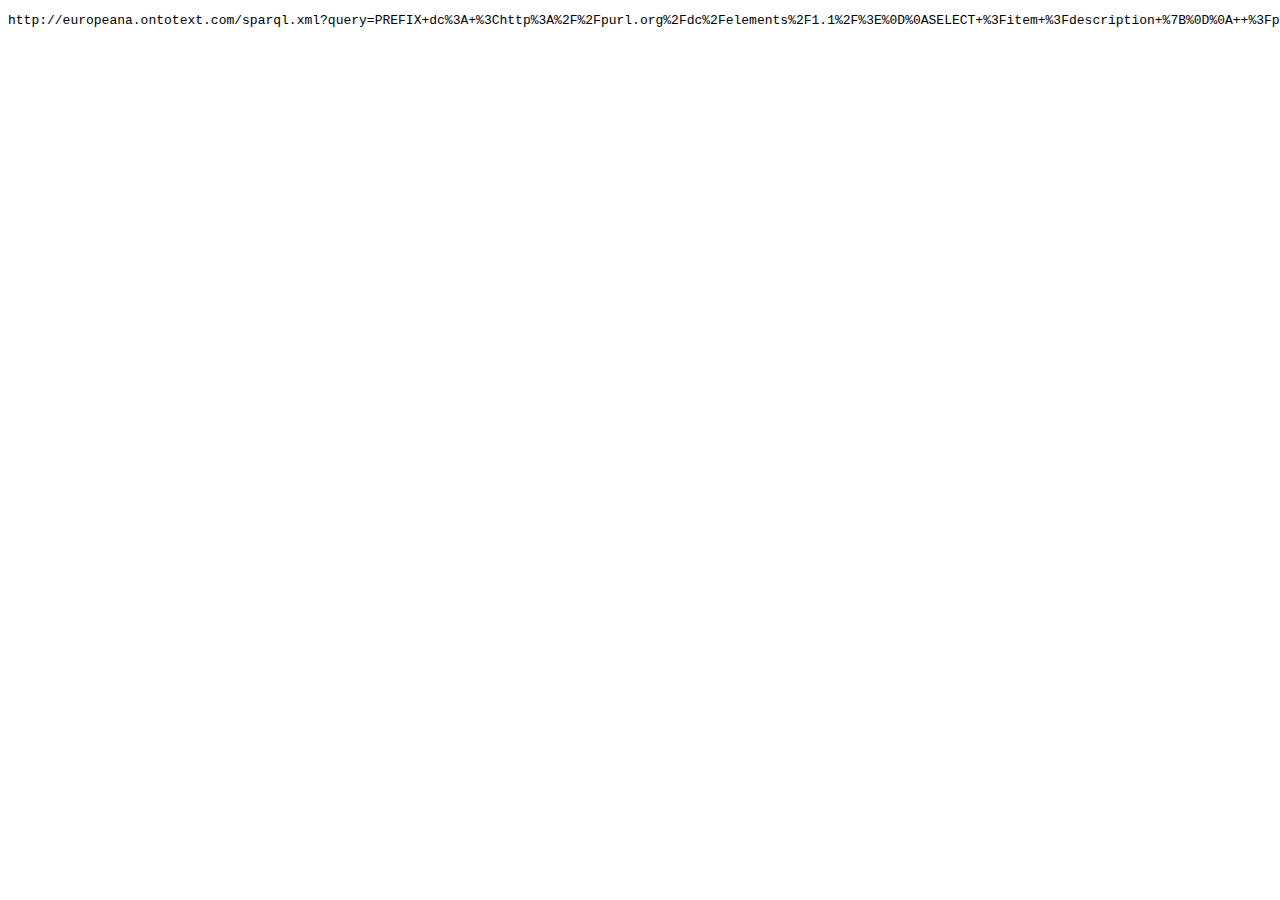
<file: sparql.html>
<!doctype html>
<html>
<head>

</head>
<body>
<pre>
http://europeana.ontotext.com/sparql.xml?query=PREFIX+dc%3A+%3Chttp%3A%2F%2Fpurl.org%2Fdc%2Felements%2F1.1%2F%3E%0D%0ASELECT+%3Fitem+%3Fdescription+%7B%0D%0A++%3Fproxy+ore%3AproxyFor+%3Fitem%3B+dc%3Adescription+%3Fdescription.%0D%0A++%3Fdescription+luc%3A+%22painting%22%0D%0A%7D%0D%0ALIMIT+100&_implicit=false&implicit=true&_equivalent=false&_form=%2Fsparql
</pre>

<div id="jsonchart"></div>

<script src="http://d3js.org/d3.v3.min.js" charset="utf-8"></script>
<script src="js/jsonchart.js" charset="utf-8"></script>

</body>
</html>
</file>
<file: css/d3seminar.css>
pre {
    background-color: #ddd;
}

.step {
    position: relative;
    width: 900px;
    padding: 40px;
    margin: 20px auto;

    -webkit-box-sizing: border-box;
    -moz-box-sizing:    border-box;
    -ms-box-sizing:     border-box;
    -o-box-sizing:      border-box;
    box-sizing:         border-box;

    font-family: 'Oxygen', sans-serif;
    font-size: 48px;
    line-height: 1.5;
}
.impress-enabled .step.active { opacity: 1 }

.slide {
    display: block;

    width: 900px;
    height: 700px;
    padding: 40px 60px;

    background-color: red;
    border: 1px solid rgba(0, 0, 0, .3);
    border-radius: 10px;
    box-shadow: 0 2px 6px rgba(0, 0, 0, .1);

    color: rgb(102, 102, 102);
    text-shadow: 0 2px 2px rgba(0, 0, 0, .1);

    font-family: 'Oxygen', sans-serif;
    font-size: 30px;
    line-height: 36px;
}


#overview { display: none }

.impress-on-overview .step {
    opacity: 1;
    cursor: pointer;
}
.hint {
    display: none;

    position: fixed;
    left: 0;
    right: 0;
    bottom: 200px;

    background: rgba(0,0,0,0.5);
    color: #EEE;
    text-align: center;

    font-size: 50px;
    padding: 20px;

    z-index: 100;

    opacity: 0;

    -webkit-transform: translateY(400px);
    -moz-transform:    translateY(400px);
    -ms-transform:     translateY(400px);
    -o-transform:      translateY(400px);
    transform:         translateY(400px);

    -webkit-transition: opacity 1s, -webkit-transform 0.5s 1s;
    -moz-transition:    opacity 1s,    -moz-transform 0.5s 1s;
    -ms-transition:     opacity 1s,     -ms-transform 0.5s 1s;
    -o-transition:      opacity 1s,      -o-transform 0.5s 1s;
    transition:         opacity 1s,         transform 0.5s 1s;
}

.impress-enabled .hint { display: block }

.impress-on-title .hint {
    opacity: 1;

    -webkit-transform: translateY(0px);
    -moz-transform:    translateY(0px);
    -ms-transform:     translateY(0px);
    -o-transform:      translateY(0px);
    transform:         translateY(0px);

    -webkit-transition: opacity 1s 5s, -webkit-transform 0.5s 4.5s;
    -moz-transition:    opacity 1s 5s,    -moz-transform 0.5s 4.5s;
    -ms-transition:     opacity 1s 5s,     -ms-transform 0.5s 4.5s;
    -o-transition:      opacity 1s 5s,      -o-transform 0.5s 4.5s;
    transition:         opacity 1s 5s,         transform 0.5s 4.5s;
}

.impress-enabled          { pointer-events: none }
.impress-enabled #impress { pointer-events: auto }

.number {
    background-color: #ccffcc;
}
.letterD {
    background-color: #CCCCff;
}
.impress-on-overview .step {
    background-color: #000000;
}
.border {
    border: 1px solid white;
}
.logoText {
    font-family: 'Luckiest Guy', cursive;
    color: #000;
    font-size: 120px;
    /* text-anchor: middle; */
    text-shadow: 0 2px 2px rgba(0, 0, 0, .1);
}

.code{
    background-color: #eee;
    font-size: 20px;
}

#javascript h2,h1 {
margin-top: 10%;
text-align: center;
}

#js li {
    font-size: 48px;
    margin-top: 5%;
    font-family: 'Courier New', monospace, serif;
}
#js li span {
    margin-left: 10px;
    padding: 2px;
    border: 1px solid #fff;
}

#datadriven a{
    font-size: 12px;
}

#datadriven pre{
    margin-top: 0%;
    font-size: 16px;
    width: 100%;
    height: 33%;
}

#countrychart{
    width: 100%;
    height: 65;
    border: 1px solid red;
}

#isandisnt li{
    margin-top: 5%;
}
#isandisnt li.is {
    color: #00ff00;

}
#isandisnt li.not {
    color: #ff0000;
}

#isandisnt div{
    width: 50%;
    float: left;
    margin: auto;
    margin-top: 20%;
    font-size: 40px;
}

#animation div{
    font-size: 16px;
    overflow: none;
}

#position {
   width: 40%;
   float:left;
}

#addition{
    width: 55%;
    float: right;
}

#addition pre{
    font-size: 14px;
}
#animchartPos{
    border: 1px solid white;
}
#animchartAdd {
    background-color: #000;
    border: 1px solid white;
}
#json pre{
    font-size:18px;

}
#force .node {
  stroke: #fff;
  stroke-width: 1.5px;
}

#force .link {
  stroke: #999;
  stroke-opacity: .6;
}
#force p, #force div{
    float: left;
    margin: 2%;
    width: 45%;
    border: 1px solid #999;
}

#appRequest pre{

    font-size: 20px;
}
#bindresults td{
    font-size: 20px;
    border: 1px solid black;
    padding: 2px;
    background-color:#fff;
}
#graphresults circle:hover{
  stroke: #000;
  stroke-width: 3px;

}
#appRequestCode pre{
 height: 50%;
}
.code pre{
    overflow: auto;
    width: 700px;
    height: 500px;
}
</file>
<file: css/impress-demo.css>
/*
    So you like the style of impress.js demo?
    Or maybe you are just curious how it was done?

    You couldn't find a better place to find out!

    Welcome to the stylesheet impress.js demo presentation.

    Please remember that it is not meant to be a part of impress.js and is
    not required by impress.js.
    I expect that anyone creating a presentation for impress.js would create
    their own set of styles.

    But feel free to read through it and learn how to get the most of what
    impress.js provides.

    And let me be your guide.

    Shall we begin?
*/


/*
    We start with a good ol' reset.
    That's the one by Eric Meyer http://meyerweb.com/eric/tools/css/reset/

    You can probably argue if it is needed here, or not, but for sure it
    doesn't do any harm and gives us a fresh start.
*/

html, body, div, span, applet, object, iframe,
h1, h2, h3, h4, h5, h6, p, blockquote, pre,
a, abbr, acronym, address, big, cite, code,
del, dfn, em, img, ins, kbd, q, s, samp,
small, strike, strong, sub, sup, tt, var,
b, u, i, center,
dl, dt, dd, ol, ul, li,
fieldset, form, label, legend,
table, caption, tbody, tfoot, thead, tr, th, td,
article, aside, canvas, details, embed,
figure, figcaption, footer, header, hgroup,
menu, nav, output, ruby, section, summary,
time, mark, audio, video {
    margin: 0;
    padding: 0;
    border: 0;
    font-size: 100%;
    font: inherit;
    vertical-align: baseline;
}

/* HTML5 display-role reset for older browsers */
article, aside, details, figcaption, figure,
footer, header, hgroup, menu, nav, section {
    display: block;
}
body {
    line-height: 1;
}
ol, ul {
    list-style: none;
}
blockquote, q {
    quotes: none;
}
blockquote:before, blockquote:after,
q:before, q:after {
    content: '';
    content: none;
}

table {
    border-collapse: collapse;
    border-spacing: 0;
}

/*
    Now here is when interesting things start to appear.

    We set up <body> styles with default font and nice gradient in the background.
    And yes, there is a lot of repetition there because of -prefixes but we don't
    want to leave anybody behind.
*/
body {
    font-family: 'PT Sans', sans-serif;
    min-height: 740px;

    background: rgb(215, 215, 215);
    background: -webkit-gradient(radial, 50% 50%, 0, 50% 50%, 500, from(rgb(240, 240, 240)), to(rgb(190, 190, 190)));
    background: -webkit-radial-gradient(rgb(240, 240, 240), rgb(190, 190, 190));
    background:    -moz-radial-gradient(rgb(240, 240, 240), rgb(190, 190, 190));
    background:     -ms-radial-gradient(rgb(240, 240, 240), rgb(190, 190, 190));
    background:      -o-radial-gradient(rgb(240, 240, 240), rgb(190, 190, 190));
    background:         radial-gradient(rgb(240, 240, 240), rgb(190, 190, 190));
}

/*
    Now let's bring some text styles back ...
*/
b, strong { font-weight: bold }
i, em { font-style: italic }

/*
    ... and give links a nice look.
*/
a {
    color: inherit;
    text-decoration: none;
    padding: 0 0.1em;
    background: rgba(255,255,255,0.5);
    text-shadow: -1px -1px 2px rgba(100,100,100,0.9);
    border-radius: 0.2em;

    -webkit-transition: 0.5s;
    -moz-transition:    0.5s;
    -ms-transition:     0.5s;
    -o-transition:      0.5s;
    transition:         0.5s;
}

a:hover,
a:focus {
    background: rgba(255,255,255,1);
    text-shadow: -1px -1px 2px rgba(100,100,100,0.5);
}

/*
    Because the main point behind the impress.js demo is to demo impress.js
    we display a fallback message for users with browsers that don't support
    all the features required by it.

    All of the content will be still fully accessible for them, but I want
    them to know that they are missing something - that's what the demo is
    about, isn't it?

    And then we hide the message, when support is detected in the browser.
*/

.fallback-message {
    font-family: sans-serif;
    line-height: 1.3;

    width: 780px;
    padding: 10px 10px 0;
    margin: 20px auto;

    border: 1px solid #E4C652;
    border-radius: 10px;
    background: #EEDC94;
}

.fallback-message p {
    margin-bottom: 10px;
}

.impress-supported .fallback-message {
    display: none;
}

/*
    Now let's style the presentation steps.

    We start with basics to make sure it displays correctly in everywhere ...
*/

.step {
    position: relative;
    width: 900px;
    padding: 40px;
    margin: 20px auto;

    -webkit-box-sizing: border-box;
    -moz-box-sizing:    border-box;
    -ms-box-sizing:     border-box;
    -o-box-sizing:      border-box;
    box-sizing:         border-box;

    font-family: 'PT Serif', georgia, serif;
    font-size: 48px;
    line-height: 1.5;
}

/*
    ... and we enhance the styles for impress.js.

    Basically we remove the margin and make inactive steps a little bit transparent.
*/
.impress-enabled .step {
    margin: 0;
    opacity: 0.3;

    -webkit-transition: opacity 1s;
    -moz-transition:    opacity 1s;
    -ms-transition:     opacity 1s;
    -o-transition:      opacity 1s;
    transition:         opacity 1s;
}

.impress-enabled .step.active { opacity: 1 }

/*
    These 'slide' step styles were heavily inspired by HTML5 Slides:
    http://html5slides.googlecode.com/svn/trunk/styles.css

    ;)

    They cover everything what you see on first three steps of the demo.
*/
.slide {
    display: block;

    width: 900px;
    height: 700px;
    padding: 40px 60px;

    background-color: white;
    border: 1px solid rgba(0, 0, 0, .3);
    border-radius: 10px;
    box-shadow: 0 2px 6px rgba(0, 0, 0, .1);

    color: rgb(102, 102, 102);
    text-shadow: 0 2px 2px rgba(0, 0, 0, .1);

    font-family: 'Open Sans', Arial, sans-serif;
    font-size: 30px;
    line-height: 36px;
    letter-spacing: -1px;
}

.slide q {
    display: block;
    font-size: 50px;
    line-height: 72px;

    margin-top: 100px;
}

.slide q strong {
    white-space: nowrap;
}

/*
    And now we start to style each step separately.

    I agree that this may be not the most efficient, object-oriented and
    scalable way of styling, but most of steps have quite a custom look
    and typography tricks here and there, so they had to be styled separately.

    First is the title step with a big <h1> (no room for padding) and some
    3D positioning along Z axis.
*/

#title {
    padding: 0;
}

#title .try {
    font-size: 64px;
    position: absolute;
    top: -0.5em;
    left: 1.5em;

    -webkit-transform: translateZ(20px);
    -moz-transform:    translateZ(20px);
    -ms-transform:     translateZ(20px);
    -o-transform:      translateZ(20px);
    transform:         translateZ(20px);
}

#title h1 {
    font-size: 190px;

    -webkit-transform: translateZ(50px);
    -moz-transform:    translateZ(50px);
    -ms-transform:     translateZ(50px);
    -o-transform:      translateZ(50px);
    transform:         translateZ(50px);
}

#title .footnote {
    font-size: 32px;
}

/*
    Second step is nothing special, just a text with a link, so it doesn't need
    any special styling.

    Let's move to 'big thoughts' with centered text and custom font sizes.
*/
#big {
    width: 600px;
    text-align: center;
    font-size: 60px;
    line-height: 1;
}

#big b {
    display: block;
    font-size: 250px;
    line-height: 250px;
}

#big .thoughts {
    font-size: 90px;
    line-height: 150px;
}

/*
    'Tiny ideas' just need some tiny styling.
*/
#tiny {
    width: 500px;
    text-align: center;
}

/*
    This step has some animated text ...
*/
#ing { width: 500px }

/*
    ... so we define display to `inline-block` to enable transforms and
    transition duration to 0.5s ...
*/
#ing b {
    display: inline-block;
    -webkit-transition: 0.5s;
    -moz-transition:    0.5s;
    -ms-transition:     0.5s;
    -o-transition:      0.5s;
    transition:         0.5s;
}

/*
    ... and we want 'positioning` word to move up a bit when the step gets
    `present` class ...
*/
#ing.present .positioning {
    -webkit-transform: translateY(-10px);
    -moz-transform:    translateY(-10px);
    -ms-transform:     translateY(-10px);
    -o-transform:      translateY(-10px);
    transform:         translateY(-10px);
}

/*
    ... 'rotating' to rotate a quarter of a second later ...
*/
#ing.present .rotating {
    -webkit-transform: rotate(-10deg);
    -moz-transform:    rotate(-10deg);
    -ms-transform:     rotate(-10deg);
    -o-transform:      rotate(-10deg);
    transform:         rotate(-10deg);

    -webkit-transition-delay: 0.25s;
    -moz-transition-delay:    0.25s;
    -ms-transition-delay:     0.25s;
    -o-transition-delay:      0.25s;
    transition-delay:         0.25s;
}

/*
    ... and 'scaling' to scale down after another quarter of a second.
*/
#ing.present .scaling {
    -webkit-transform: scale(0.7);
    -moz-transform:    scale(0.7);
    -ms-transform:     scale(0.7);
    -o-transform:      scale(0.7);
    transform:         scale(0.7);

    -webkit-transition-delay: 0.5s;
    -moz-transition-delay:    0.5s;
    -ms-transition-delay:     0.5s;
    -o-transition-delay:      0.5s;
    transition-delay:         0.5s;
}

/*
    The 'imagination' step is again some boring font-sizing.
*/

#imagination {
    width: 600px;
}

#imagination .imagination {
    font-size: 78px;
}

/*
    There is nothing really special about 'use the source, Luke' step, too,
    except maybe of the Yoda background.

    As you can see below I've 'hard-coded' it in data URL.
    That's not the best way to serve images, but because that's just this one
    I decided it will be OK to have it this way.

    Just make sure you don't blindly copy this approach.
*/
#source {
    width: 700px;
    padding-bottom: 300px;

    /* Yoda Icon :: Pixel Art from Star Wars http://www.pixeljoint.com/pixelart/1423.htm */
    background-image: url([data-uri]);
    background-position: bottom right;
    background-repeat: no-repeat;
}

#source q {
    font-size: 60px;
}

/*
    And the "it's in 3D" step again brings some 3D typography - just for fun.

    Because we want to position <span> elements in 3D we set transform-style to
    `preserve-3d` on the paragraph.
    It is not needed by webkit browsers, but it is in Firefox. It's hard to say
    which behaviour is correct as 3D transforms spec is not very clear about it.
*/
#its-in-3d p {
    -webkit-transform-style: preserve-3d;
    -moz-transform-style:    preserve-3d; /* Y U need this Firefox?! */
    -ms-transform-style:     preserve-3d;
    -o-transform-style:      preserve-3d;
    transform-style:         preserve-3d;
}

/*
    Below we position each word separately along Z axis and we want it to transition
    to default position in 0.5s when the step gets `present` class.

    Quite a simple idea, but lot's of styles and prefixes.
*/
#its-in-3d span,
#its-in-3d b {
    display: inline-block;
    -webkit-transform: translateZ(40px);
    -moz-transform:    translateZ(40px);
    -ms-transform:     translateZ(40px);
    -o-transform:      translateZ(40px);
     transform:        translateZ(40px);

    -webkit-transition: 0.5s;
    -moz-transition:    0.5s;
    -ms-transition:     0.5s;
    -o-transition:      0.5s;
    transition:         0.5s;
}

#its-in-3d .have {
    -webkit-transform: translateZ(-40px);
    -moz-transform:    translateZ(-40px);
    -ms-transform:     translateZ(-40px);
    -o-transform:      translateZ(-40px);
    transform:         translateZ(-40px);
}

#its-in-3d .you {
    -webkit-transform: translateZ(20px);
    -moz-transform:    translateZ(20px);
    -ms-transform:     translateZ(20px);
    -o-transform:      translateZ(20px);
    transform:         translateZ(20px);
}

#its-in-3d .noticed {
    -webkit-transform: translateZ(-40px);
    -moz-transform:    translateZ(-40px);
    -ms-transform:     translateZ(-40px);
    -o-transform:      translateZ(-40px);
    transform:         translateZ(-40px);
}

#its-in-3d .its {
    -webkit-transform: translateZ(60px);
    -moz-transform:    translateZ(60px);
    -ms-transform:     translateZ(60px);
    -o-transform:      translateZ(60px);
    transform:         translateZ(60px);
}

#its-in-3d .in {
    -webkit-transform: translateZ(-10px);
    -moz-transform:    translateZ(-10px);
    -ms-transform:     translateZ(-10px);
    -o-transform:      translateZ(-10px);
    transform:         translateZ(-10px);
}

#its-in-3d .footnote {
    font-size: 32px;

    -webkit-transform: translateZ(-10px);
    -moz-transform:    translateZ(-10px);
    -ms-transform:     translateZ(-10px);
    -o-transform:      translateZ(-10px);
    transform:         translateZ(-10px);
}

#its-in-3d.present span,
#its-in-3d.present b {
    -webkit-transform: translateZ(0px);
    -moz-transform:    translateZ(0px);
    -ms-transform:     translateZ(0px);
    -o-transform:      translateZ(0px);
    transform:         translateZ(0px);
}

/*
    The last step is an overview.
    There is no content in it, so we make sure it's not visible because we want
    to be able to click on other steps.

*/
#overview { display: none }

/*
    We also make other steps visible and give them a pointer cursor using the
    `impress-on-` class.
*/
.impress-on-overview .step {
    opacity: 1;
    cursor: pointer;
}


/*
    Now, when we have all the steps styled let's give users a hint how to navigate
    around the presentation.

    The best way to do this would be to use JavaScript, show a delayed hint for a
    first time users, then hide it and store a status in cookie or localStorage...

    But I wanted to have some CSS fun and avoid additional scripting...

    Let me explain it first, so maybe the transition magic will be more readable
    when you read the code.

    First of all I wanted the hint to appear only when user is idle for a while.
    You can't detect the 'idle' state in CSS, but I delayed a appearing of the
    hint by 5s using transition-delay.

    You also can't detect in CSS if the user is a first-time visitor, so I had to
    make an assumption that I'll only show the hint on the first step. And when
    the step is changed hide the hint, because I can assume that user already
    knows how to navigate.

    To summarize it - hint is shown when the user is on the first step for longer
    than 5 seconds.

    The other problem I had was caused by the fact that I wanted the hint to fade
    in and out. It can be easily achieved by transitioning the opacity property.
    But that also meant that the hint was always on the screen, even if totally
    transparent. It covered part of the screen and you couldn't correctly clicked
    through it.
    Unfortunately you cannot transition between display `block` and `none` in pure
    CSS, so I needed a way to not only fade out the hint but also move it out of
    the screen.

    I solved this problem by positioning the hint below the bottom of the screen
    with CSS transform and moving it up to show it. But I also didn't want this move
    to be visible. I wanted the hint only to fade in and out visually, so I delayed
    the fade in transition, so it starts when the hint is already in its correct
    position on the screen.

    I know, it sounds complicated ... maybe it would be easier with the code?
*/

.hint {
    /*
        We hide the hint until presentation is started and from browsers not supporting
        impress.js, as they will have a linear scrollable view ...
    */
    display: none;

    /*
        ... and give it some fixed position and nice styles.
    */
    position: fixed;
    left: 0;
    right: 0;
    bottom: 200px;

    background: rgba(0,0,0,0.5);
    color: #EEE;
    text-align: center;

    font-size: 50px;
    padding: 20px;

    z-index: 100;

    /*
        By default we don't want the hint to be visible, so we make it transparent ...
    */
    opacity: 0;

    /*
        ... and position it below the bottom of the screen (relative to it's fixed position)
    */
    -webkit-transform: translateY(400px);
    -moz-transform:    translateY(400px);
    -ms-transform:     translateY(400px);
    -o-transform:      translateY(400px);
    transform:         translateY(400px);

    /*
        Now let's imagine that the hint is visible and we want to fade it out and move out
        of the screen.

        So we define the transition on the opacity property with 1s duration and another
        transition on transform property delayed by 1s so it will happen after the fade out
        on opacity finished.

        This way user will not see the hint moving down.
    */
    -webkit-transition: opacity 1s, -webkit-transform 0.5s 1s;
    -moz-transition:    opacity 1s,    -moz-transform 0.5s 1s;
    -ms-transition:     opacity 1s,     -ms-transform 0.5s 1s;
    -o-transition:      opacity 1s,      -o-transform 0.5s 1s;
    transition:         opacity 1s,         transform 0.5s 1s;
}

/*
    Now we 'enable' the hint when presentation is initialized ...
*/
.impress-enabled .hint { display: block }

/*
    ... and we will show it when the first step (with id 'bored') is active.
*/
.impress-on-titleSlide .hint {
    /*
        We remove the transparency and position the hint in its default fixed
        position.
    */
    opacity: 1;

    -webkit-transform: translateY(0px);
    -moz-transform:    translateY(0px);
    -ms-transform:     translateY(0px);
    -o-transform:      translateY(0px);
    transform:         translateY(0px);

    /*
        Now for fade in transition we have the oposite situation from the one
        above.

        First after 4.5s delay we animate the transform property to move the hint
        into its correct position and after that we fade it in with opacity
        transition.
    */
    -webkit-transition: opacity 1s 5s, -webkit-transform 0.5s 4.5s;
    -moz-transition:    opacity 1s 5s,    -moz-transform 0.5s 4.5s;
    -ms-transition:     opacity 1s 5s,     -ms-transform 0.5s 4.5s;
    -o-transition:      opacity 1s 5s,      -o-transform 0.5s 4.5s;
    transition:         opacity 1s 5s,         transform 0.5s 4.5s;
}

/*
    And as the last thing there is a workaround for quite strange bug.
    It happens a lot in Chrome. I don't remember if I've seen it in Firefox.

    Sometimes the element positioned in 3D (especially when it's moved back
    along Z axis) is not clickable, because it falls 'behind' the <body>
    element.

    To prevent this, I decided to make <body> non clickable by setting
    pointer-events property to `none` value.
    Value if this property is inherited, so to make everything else clickable
    I bring it back on the #impress element.

    If you want to know more about `pointer-events` here are some docs:
    https://developer.mozilla.org/en/CSS/pointer-events

    There is one very important thing to notice about this workaround - it makes
    everything 'unclickable' except what's in #impress element.

    So use it wisely ... or don't use at all.
*/
.impress-enabled          { pointer-events: none }
.impress-enabled #impress { pointer-events: auto }

/*
    There is one funny thing I just realized.

    Thanks to this workaround above everything except #impress element is invisible
    for click events. That means that the hint element is also not clickable.
    So basically all of this transforms and delayed transitions trickery was probably
    not needed at all...

    But it was fun to learn about it, wasn't it?
*/

/*
    That's all I have for you in this file.
    Thanks for reading. I hope you enjoyed it at least as much as I enjoyed writing it
    for you.
*/
</file>
